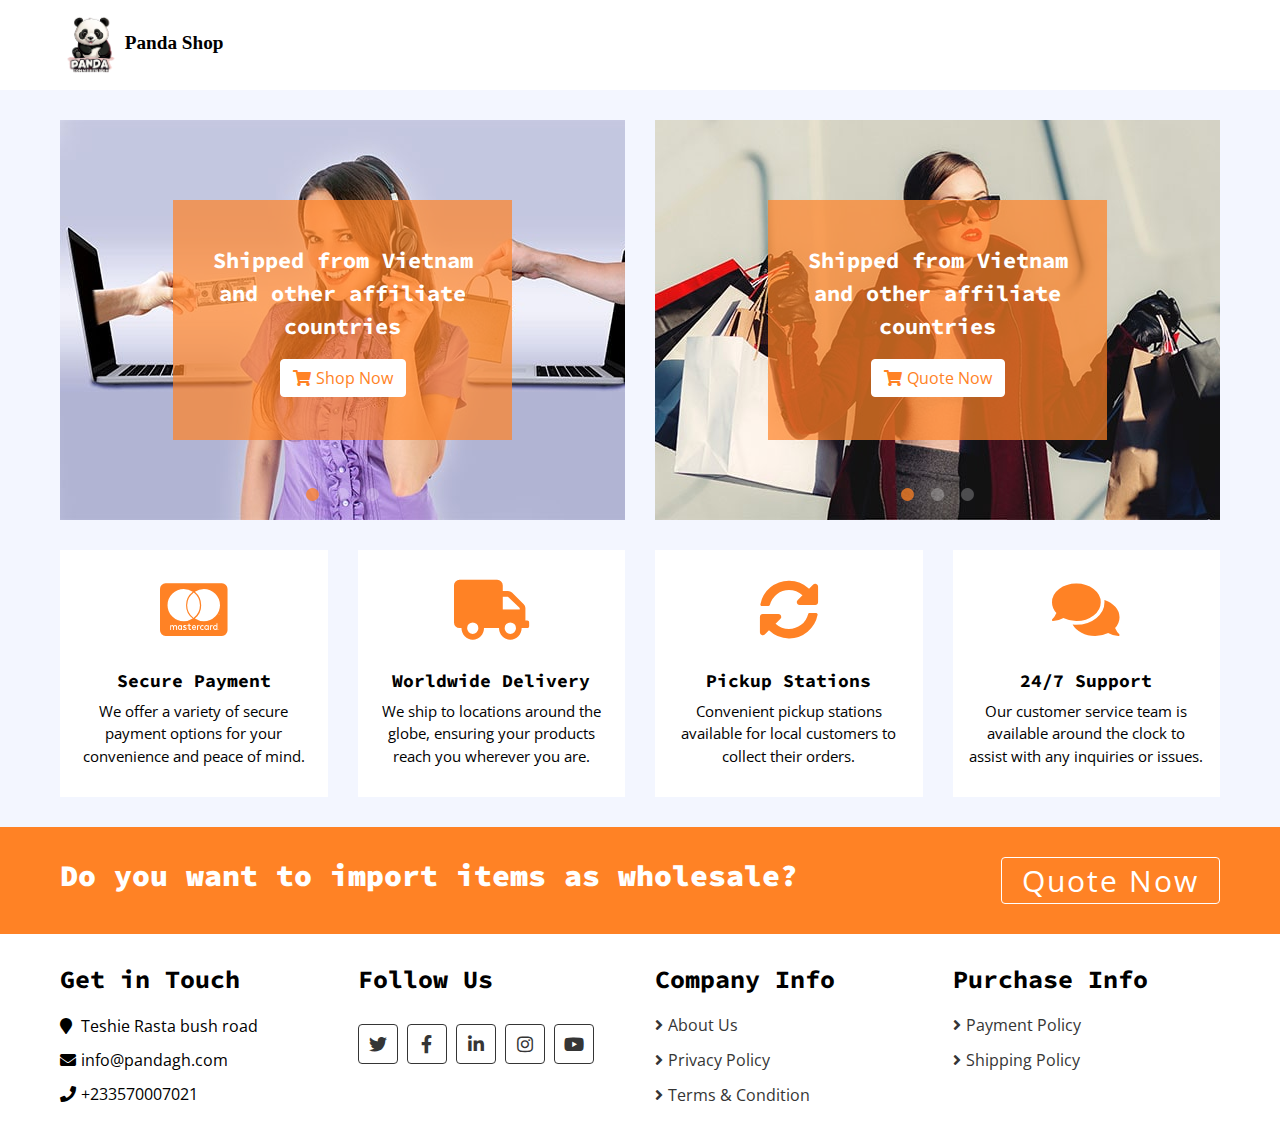
<file: index.html>
<!DOCTYPE html>
<html lang="en">
  <head>
    <meta charset="utf-8" />
    <title>Panda Shop - Home</title>
    <meta content="width=device-width, initial-scale=1.0" name="viewport" />

    <!-- Favicon -->
    <link rel="icon" href="img/favicon.ico" type="image/x-icon">
    <link rel="shortcut icon" href="img/favicon.ico" type="image/x-icon">

    <!-- Meta Description -->
    <meta name="description" content="Learn about Panda Shop, a leading wholesale company providing quality products at competitive prices with exceptional service.">
  
    <!-- Meta Keywords -->
    <meta name="keywords" content="Panda Commodities, Panda Shop, wholesale, quality products, competitive prices, exceptional service">
  
    <!-- Meta Author -->
    <meta name="author" content="Panda Shop">


    <!-- Google Fonts -->
    <link
      href="https://fonts.googleapis.com/css?family=Open+Sans:300,400|Source+Code+Pro:700,900&display=swap"
      rel="stylesheet"
    />

    <!-- CSS Libraries -->
    <link
      href="https://stackpath.bootstrapcdn.com/bootstrap/4.4.1/css/bootstrap.min.css"
      rel="stylesheet"
    />
    <link
      href="https://cdnjs.cloudflare.com/ajax/libs/font-awesome/5.10.0/css/all.min.css"
      rel="stylesheet"
    />
    <link href="lib/slick/slick.css" rel="stylesheet" />
    <link href="lib/slick/slick-theme.css" rel="stylesheet" />

    <!-- Template Stylesheet -->
    <link href="css/style.css" rel="stylesheet" />

    <script type="application/ld+json">
      {
        "@context": "http://schema.org",
        "@type": "Store",
        "name": "Panda Shop",
        "url": "https://www.pandagh.com",
        "image": "https://www.pandashop.com/img/logo.jpg",
        "description": "Panda Shop offers quality wholesale products at competitive prices.",
        "address": {
          "@type": "PostalAddress",
          "streetAddress": "Teshie Rasta bush road",
          "addressLocality": "Accra",
          "addressRegion": "Greater Accra",
          "postalCode": "00233",
          "addressCountry": "GH"
        },
        "contactPoint": {
          "@type": "ContactPoint",
          "telephone": "+233570007021",
          "contactType": "Customer Service"
        },
        "sameAs": [
          "https://www.instagram.com/pandaexploregh",
          "https://www.twitter.com/pandaexploregh",
          "https://www.facebook.com/pandaexploregh"
        ]
      }
      </script>
  </head>

  <body>
    <!-- Bottom Bar Start -->
    <div class="bottom-bar">
      <div class="container-fluid">
        <div class="row align-items-center">
          <div class="col-md-3">
            <div class="logo">
              <a href="index.html">
                <img src="img/logo.png" alt="Logo" />
                Panda Shop
              </a>
            </div>
          </div>
          <div class="col-md-6 justify-content-end">
            <div id="my-search-106399046" class="search"></div>
            <div>
            <script data-cfasync="false" type="text/javascript" src="https://app.ecwid.com/script.js?106399046&data_platform=code&data_date=2024-08-26" charset="utf-8"></script>
            <script type="text/javascript"> xSearch("id=my-search-106399046"); </script>
            </div>
          </div>
          <div class="row justify-content-around p-2 col-md-3 align-items-center menu">
          <div>
            <div id="my-categories-106399046" >
                <div>
                    <script data-cfasync="false" type="text/javascript" src="https://app.ecwid.com/script.js?106399046&data_platform=code&data_date=2024-08-26" charset="utf-8"></script>
                    <script type="text/javascript"> xCategoriesV2("id=my-categories-106399046"); </script>
                    </div>
            </div>

          </div>
            <div>
            <script data-cfasync="false" type="text/javascript" src="https://app.ecwid.com/script.js?106399046&data_platform=code&data_date=2024-08-26" charset="utf-8"></script>
            <script type="text/javascript">Ecwid.init();</script>
            </div>
            <div class="ec-cart-widget"></div>
        </div>
      </div>
      </div>
    </div>
    <!-- Bottom Bar End -->

    <!-- Main Slider Start -->
    <div class="header">
      <div class="container-fluid">
        <div class="row">
          <!-- Sliders for images -->
          <div class="col-md-6">
            <div class="header-slider normal-slider">
              <div class="header-slider-item">
                <img src="img/slider-3.jpg" alt="Panda Shop Slider Image" />
                <div class="header-slider-caption">
                  <p>Shipped from Vietnam and other affiliate countries</p>
                  <a class="btn" href="store.html"
                    ><i class="fa fa-shopping-cart"></i>Shop Now</a
                  >
                </div>
              </div>
              <div class="header-slider-item">
                <img src="img/slider-3.jpg" alt="Panda Shop Slider Image" />
                <div class="header-slider-caption">
                  <p>Shop the Latest Gadgets and Fashion</p>
                  <a class="btn" href="store.html"
                    ><i class="fa fa-shopping-cart"></i>Shop Now</a
                  >
                </div>
              </div>
              <div class="header-slider-item">
                <img src="img/slider-3.jpg" alt="Panda Shop Slider Image" />
                <div class="header-slider-caption">
                  <p>Personalized Shopping</p>
                  <a class="btn" href="store.html"
                    ><i class="fa fa-shopping-cart"></i>Shop Now</a
                  >
                </div>
              </div>
            </div>
          </div>
          <div class="col-md-6">
            <div class="header-slider normal-slider">
              <div class="header-slider-item">
                <img src="img/slider-1.jpg" alt="Panda Shop Slider Image" />
                <div class="header-slider-caption">
                  <p>Shipped from Vietnam and other affiliate countries</p>
                  <a class="btn" href="quote_now.html"
                    ><i class="fa fa-shopping-cart"></i>Quote Now</a
                  >
                </div>
              </div>
              <div class="header-slider-item">
                <img src="img/slider-2.jpg" alt="Panda Shop Slider Image" />
                <div class="header-slider-caption">
                  <p>Wholesale Prices, Maximum Savings - For Bulk Buyers</p>
                  <a class="btn" href="quote_now.html"
                    ><i class="fa fa-shopping-cart"></i>Quote Now</a
                  >
                </div>
              </div>
              <div class="header-slider-item">
                <img src="img/slider-1.jpg" alt="Panda Shop Slider Image" />
                <div class="header-slider-caption">
                  <p>Bulk Deals For Your Business Needs</p>
                  <a class="btn" href="quote_now.html"
                    ><i class="fa fa-shopping-cart"></i>Quote Now</a
                  >
                </div>
              </div>
            </div>
          </div>
          
        </div>
      </div>
    </div>
    <!-- Main Slider End -->

  

    <!-- Feature Start-->
    <div class="feature">
      <div class="container-fluid">
        <div class="row align-items-center">
          <div class="col-lg-3 col-md-6 feature-col">
            <div class="feature-content">
              <i class="fab fa-cc-mastercard"></i>
              <h2>Secure Payment</h2>
              <p>We offer a variety of secure payment options for your convenience and peace of mind.</p>
            </div>
          </div>
          <div class="col-lg-3 col-md-6 feature-col">
            <div class="feature-content">
              <i class="fa fa-truck"></i>
              <h2>Worldwide Delivery</h2>
              <p>We ship to locations around the globe, ensuring your products reach you wherever you are.</p>
            </div>
          </div>
          <div class="col-lg-3 col-md-6 feature-col">
            <div class="feature-content">
              <i class="fa fa-sync-alt"></i>
              <h2>Pickup Stations</h2>
              <p>Convenient pickup stations available for local customers to collect their orders.</p>
            </div>
          </div>
          <div class="col-lg-3 col-md-6 feature-col">
            <div class="feature-content">
              <i class="fa fa-comments"></i>
              <h2>24/7 Support</h2>
              <p>Our customer service team is available around the clock to assist with any inquiries or issues.</p>
            </div>
          </div>
        </div>
      </div>
    </div>
    <!-- Feature End-->
    <div id="my-store-106399046"></div>
    <div>
      <script
        data-cfasync="false"
        type="text/javascript"
        src="https://app.ecwid.com/script.js?106399046&data_platform=code&data_date=2024-08-26"
        charset="utf-8"
      ></script>
      <script type="text/javascript">
        xProductBrowser(
          "categoriesPerRow=3",
          "views=grid(20,3) list(60) table(60)",
          "categoryView=grid",
          "searchView=list",
          "id=my-store-106399046"
        );
      </script>
    </div>

    <!-- Call to Action Start -->
    <div class="call-to-action">
      <div class="container-fluid">
          <div class="row align-items-between">
              <div class="col-md-8">
                  <h1>Do you want to import items as wholesale?</h1>
              </div>
              <div class="col-md-4 d-flex justify-content-end">
                  <a href="quote_now.html">Quote Now</a>
              </div>
          </div>
      </div>
  </div>
  <!-- Call to Action End -->     

    <!-- Footer Start -->
    <div class="footer">
        <div class="container-fluid">
          <div class="row">
            <div class="col-lg-3 col-md-6">
              <div class="footer-widget">
                <h2>Get in Touch</h2>
                <div class="contact-info">
                  <p>
                    <i class="fa fa-map-marker"></i> 
                    Teshie Rasta bush road
                  </p>
                  <p><i class="fa fa-envelope"></i>info@pandagh.com</p>
                  <p><i class="fa fa-phone"></i>+233570007021</p>
                </div>
              </div>
            </div>
  
            <div class="col-lg-3 col-md-6">
              <div class="footer-widget">
                <h2>Follow Us</h2>
                <div class="contact-info">
                  <div class="social">
                    <a href=""><i class="fab fa-twitter"></i></a>
                    <a href=""><i class="fab fa-facebook-f"></i></a>
                    <a href=""><i class="fab fa-linkedin-in"></i></a>
                    <a href="https://www.instagram.com/pandaexploregh?igsh=OGprNGRhOHBzMGM1&utm_source=qr"><i class="fab fa-instagram"></i></a>
                    <a href=""><i class="fab fa-youtube"></i></a>
                  </div>
                </div>
              </div>
            </div>
  
            <div class="col-lg-3 col-md-6">
              <div class="footer-widget">
                <h2>Company Info</h2>
                <ul>
                  <li><a href="about_us.html">About Us</a></li>
                  <li><a href="privacy_policy.html">Privacy Policy</a></li>
                  <li><a href="terms_and _condition.html">Terms & Condition</a></li>
                </ul>
              </div>
            </div>
  
            <div class="col-lg-3 col-md-6">
              <div class="footer-widget">
                <h2>Purchase Info</h2>
                <ul>
                  <li><a href="payment_policy.html">Payment Policy</a></li>
                  <li><a href="shipping_policy.html">Shipping Policy</a></li>
                </ul>
              </div>
            </div>
          </div>
  
          
          </div>
        </div>
      </div>
      <!-- Footer End -->
    
        

    <!-- Back to Top -->
    <a href="#" class="back-to-top"><i class="fa fa-chevron-up"></i></a>

    <!-- JavaScript Libraries -->
    <script src="https://code.jquery.com/jquery-3.4.1.min.js"></script>
    <script src="https://stackpath.bootstrapcdn.com/bootstrap/4.4.1/js/bootstrap.bundle.min.js"></script>
    <script src="lib/easing/easing.min.js"></script>
    <script src="lib/slick/slick.min.js"></script>

    <!-- Template Javascript -->
    <script src="js/main.js"></script>
  </body>
</html>
</file>
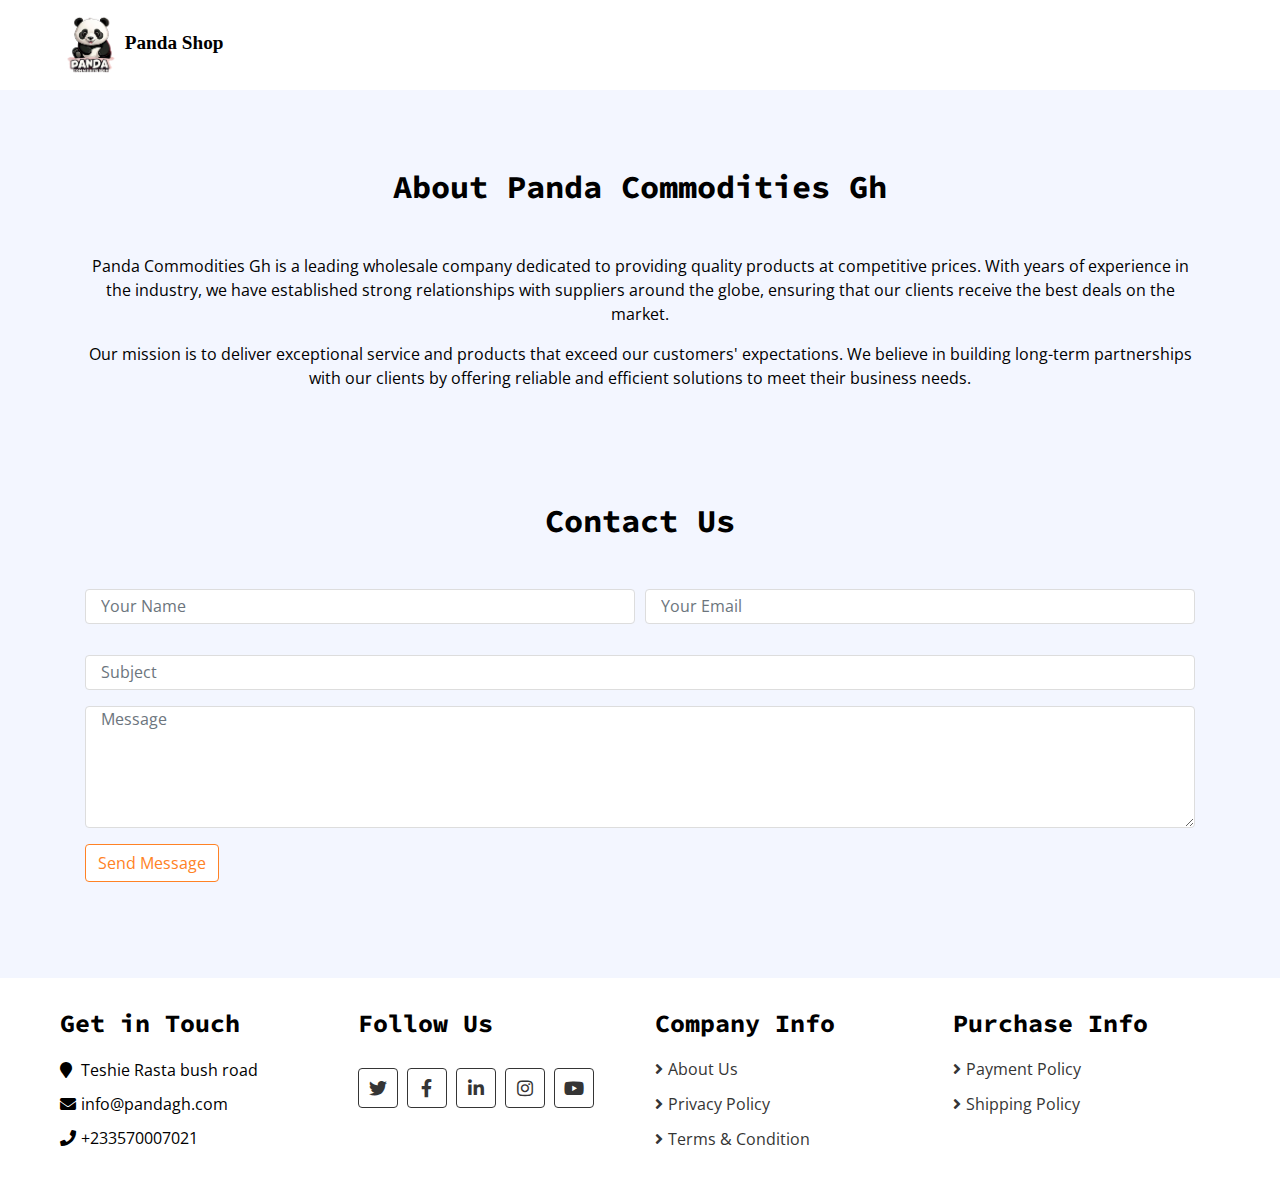
<file: about_us.html>
<!DOCTYPE html>
<html lang="en">
  <head>
    <meta charset="utf-8" />
    <title>Panda Shop - About Us</title>
    <meta content="width=device-width, initial-scale=1.0" name="viewport" />

    <!-- Favicon -->
    <link rel="icon" href="img/favicon.ico" type="image/x-icon">
    <link rel="shortcut icon" href="img/favicon.ico" type="image/x-icon">


    <!-- Google Fonts -->
    <link
      href="https://fonts.googleapis.com/css?family=Open+Sans:300,400|Source+Code+Pro:700,900&display=swap"
      rel="stylesheet"
    />

    <!-- Meta Description -->
    <meta name="description" content="Learn about Panda Shop, a leading wholesale company providing quality products at competitive prices with exceptional service.">
  
    <!-- Meta Keywords -->
    <meta name="keywords" content="Panda Commodities Gh, Panda Shop, wholesale, quality products, competitive prices, exceptional service">
  
    <!-- Meta Author -->
    <meta name="author" content="Panda Shop">

    <!-- CSS Libraries -->
    <link
      href="https://stackpath.bootstrapcdn.com/bootstrap/4.4.1/css/bootstrap.min.css"
      rel="stylesheet"
    />
    <link
      href="https://cdnjs.cloudflare.com/ajax/libs/font-awesome/5.10.0/css/all.min.css"
      rel="stylesheet"
    />
    <link href="lib/slick/slick.css" rel="stylesheet" />
    <link href="lib/slick/slick-theme.css" rel="stylesheet" />

    <!-- Template Stylesheet -->
    <link href="css/style.css" rel="stylesheet" />
  </head>

  <body>
    <!-- Bottom Bar Start -->
    <div class="bottom-bar">
      <div class="container-fluid">
        <div class="row align-items-center">
          <div class="col-md-3">
            <div class="logo">
              <a href="index.html">
                <img src="img/logo.png" alt="Logo" />
                Panda Shop
              </a>
            </div>
          </div>
          <div class="col-md-6 justify-content-end">
            <div id="my-search-106399046" class="search"></div>
            <div>
            <script data-cfasync="false" type="text/javascript" src="https://app.ecwid.com/script.js?106399046&data_platform=code&data_date=2024-08-26" charset="utf-8"></script>
            <script type="text/javascript"> xSearch("id=my-search-106399046"); </script>
            </div>
          </div>
          <div class="row justify-content-around p-2 col-md-3 align-items-center menu">
          <div>
            <div id="my-categories-106399046" >
                <div>
                    <script data-cfasync="false" type="text/javascript" src="https://app.ecwid.com/script.js?106399046&data_platform=code&data_date=2024-08-26" charset="utf-8"></script>
                    <script type="text/javascript"> xCategoriesV2("id=my-categories-106399046"); </script>
                    </div>
            </div>

          </div>
            <div>
            <script data-cfasync="false" type="text/javascript" src="https://app.ecwid.com/script.js?106399046&data_platform=code&data_date=2024-08-26" charset="utf-8"></script>
            <script type="text/javascript">Ecwid.init();</script>
            </div>
            <div class="ec-cart-widget"></div>
        </div>
      </div>
      </div>
    </div>
    <!-- Bottom Bar End -->

  <body>
    <!-- About Us Start -->
    <div class="about-us-section py-5">
      <div class="container">
        <div class="row">
          <div class="col-md-12">
            <h2 class="section-title text-center mb-5">
              About Panda Commodities Gh
            </h2>
            <p class="about-us-text text-center">
              Panda Commodities Gh is a leading wholesale company dedicated to
              providing quality products at competitive prices. With years of
              experience in the industry, we have established strong
              relationships with suppliers around the globe, ensuring that our
              clients receive the best deals on the market.
            </p>
            <p class="about-us-text text-center">
              Our mission is to deliver exceptional service and products that
              exceed our customers' expectations. We believe in building
              long-term partnerships with our clients by offering reliable and
              efficient solutions to meet their business needs.
            </p>
          </div>
        </div>
      </div>
    </div>
    <!-- About Us End -->

   

    <!-- Contact Us Start -->
    <div class="contact-us-section py-5">
      <div class="container">
        <h2 class="section-title text-center mb-5">Contact Us</h2>
        <div class="row">
          <div class="col-12 mb-4">
            <form>
              <div class="form-row">
                <div class="col-md-6 form-group">
                  <input
                    type="text"
                    class="form-control"
                    placeholder="Your Name"
                    required
                  />
                </div>
                <div class="col-md-6 form-group">
                  <input
                    type="email"
                    class="form-control"
                    placeholder="Your Email"
                    required
                  />
                </div>
              </div>
              <div class="form-group">
                <input
                  type="text"
                  class="form-control"
                  placeholder="Subject"
                  required
                />
              </div>
              <div class="form-group">
                <textarea
                  class="form-control"
                  rows="5"
                  placeholder="Message"
                  required
                ></textarea>
              </div>
              <button type="submit" class="btn btn-primary">
                Send Message
              </button>
            </form>
          </div>
          
        </div>
      </div>
    </div>
    <!-- Contact Us End -->
    <!-- Footer Start -->
    <div class="footer mt-4">
      <div class="container-fluid">
        <div class="row">
          <div class="col-lg-3 col-md-6">
            <div class="footer-widget">
              <h2>Get in Touch</h2>
              <div class="contact-info">
                <p>
                  <i class="fa fa-map-marker"></i> 
                  Teshie Rasta bush road
                </p>
                <p><i class="fa fa-envelope"></i>info@pandagh.com</p>
                <p><i class="fa fa-phone"></i>+233570007021</p>
              </div>
            </div>
          </div>

          <div class="col-lg-3 col-md-6">
            <div class="footer-widget">
              <h2>Follow Us</h2>
              <div class="contact-info">
                <div class="social">
                  <a href=""><i class="fab fa-twitter"></i></a>
                  <a href=""><i class="fab fa-facebook-f"></i></a>
                  <a href=""><i class="fab fa-linkedin-in"></i></a>
                  <a href="https://www.instagram.com/pandaexploregh?igsh=OGprNGRhOHBzMGM1&utm_source=qr"><i class="fab fa-instagram"></i></a>
                  <a href=""><i class="fab fa-youtube"></i></a>
                </div>
              </div>
            </div>
          </div>

          <div class="col-lg-3 col-md-6">
            <div class="footer-widget">
              <h2>Company Info</h2>
              <ul>
                <li><a href="about_us.html">About Us</a></li>
                <li><a href="privacy_policy.html">Privacy Policy</a></li>
                <li><a href="terms_and _condition.html">Terms & Condition</a></li>
              </ul>
            </div>
          </div>

          <div class="col-lg-3 col-md-6">
            <div class="footer-widget">
              <h2>Purchase Info</h2>
              <ul>
                <li><a href="payment_policy.html">Payment Policy</a></li>
                <li><a href="shipping_policy.html">Shipping Policy</a></li>
              </ul>
            </div>
          </div>
        </div>

        
        </div>
      </div>
    </div>
    <!-- Footer End -->

  <!-- Back to Top -->
  <a href="#" class="back-to-top"><i class="fa fa-chevron-up"></i></a>

  <!-- JavaScript Libraries -->
  <script src="https://code.jquery.com/jquery-3.4.1.min.js"></script>
  <script src="https://stackpath.bootstrapcdn.com/bootstrap/4.4.1/js/bootstrap.bundle.min.js"></script>
  <script src="lib/easing/easing.min.js"></script>
  <script src="lib/slick/slick.min.js"></script>

  <!-- Template Javascript -->
  <script src="js/main.js"></script>
</body>
</html>
</file>
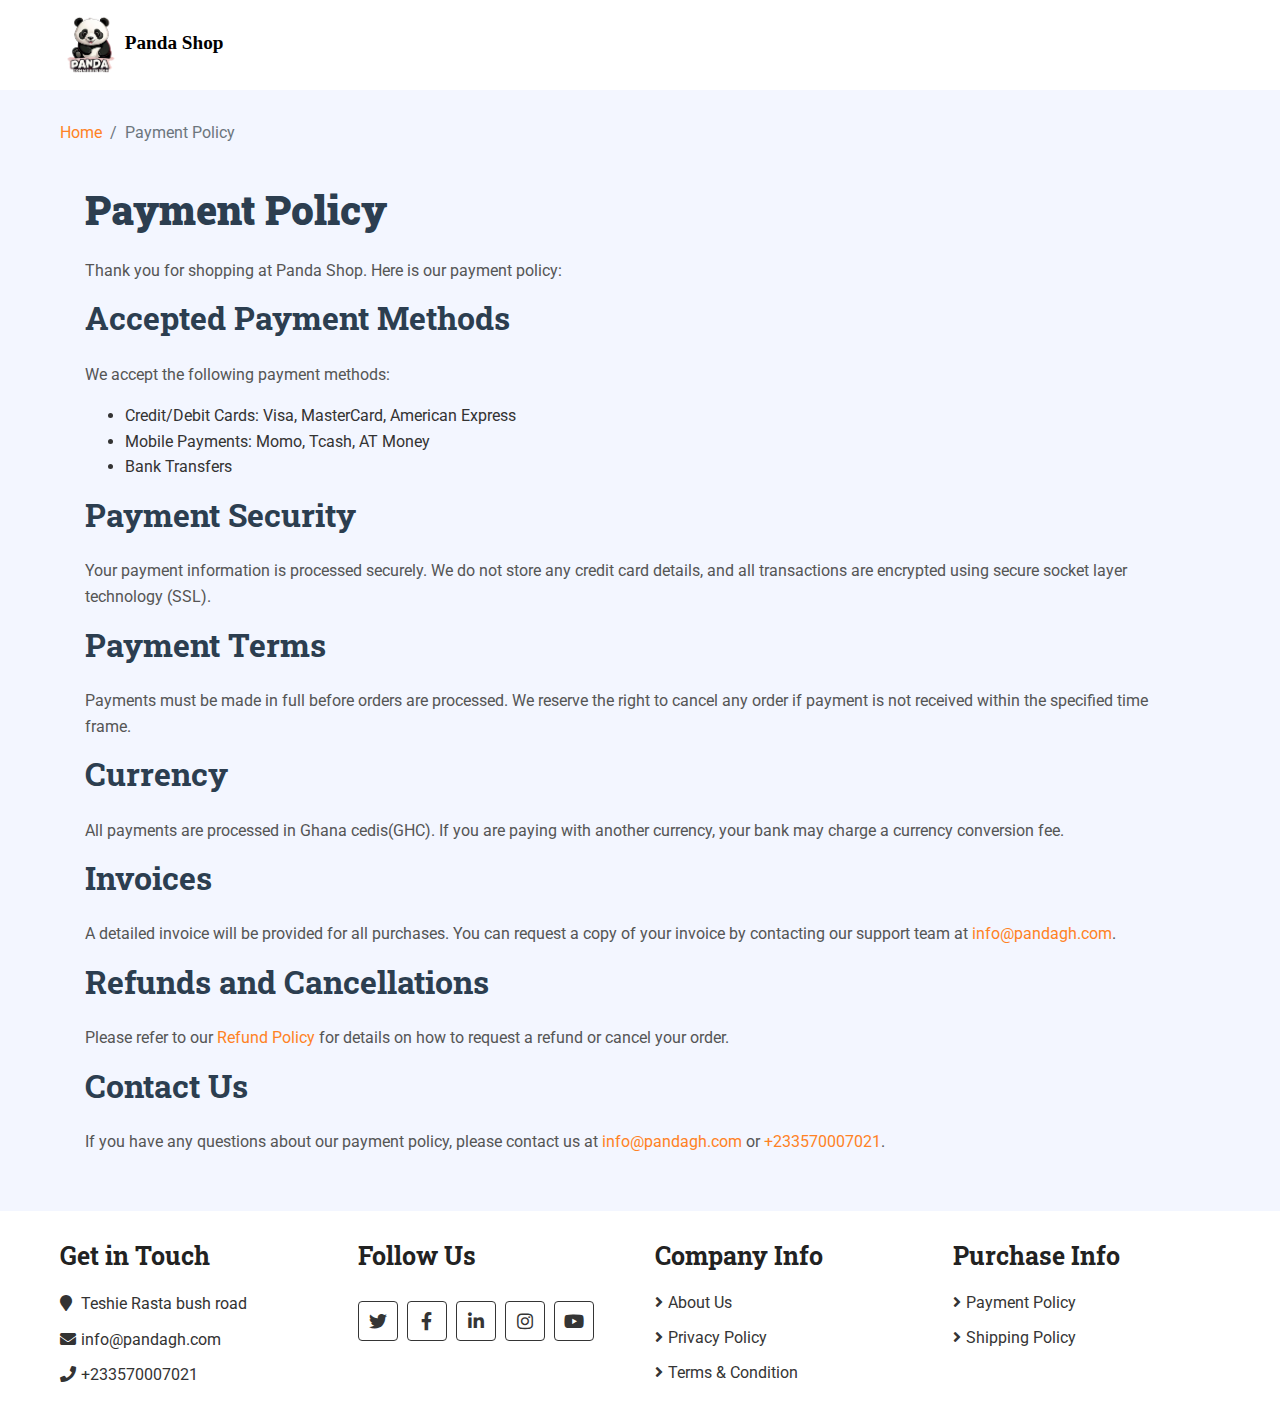
<file: payment_policy.html>
<!DOCTYPE html>
<html lang="en">
  <head>
    <meta charset="utf-8" />
    <title>Panda Shop - Payment Policy</title>
    <meta name="viewport" content="width=device-width, initial-scale=1.0" />

    <!-- Favicon -->
    <link href="img/favicon.ico" rel="icon" />

    <!-- Meta Description -->
    <meta
      name="description"
      content="Learn about Panda Shop, a leading wholesale company providing quality products at competitive prices with exceptional service."
    />

    <!-- Meta Keywords -->
    <meta
      name="keywords"
      content="Panda Commodities Gh, Panda Shop, wholesale, quality products, competitive prices, exceptional service"
    />

    <!-- Meta Author -->
    <meta name="author" content="Panda Shop" />

    <!-- Google Fonts -->
    <link
      href="https://fonts.googleapis.com/css?family=Roboto:300,400,500,700|Roboto+Slab:400,700&display=swap"
      rel="stylesheet"
    />

    <!-- CSS Libraries -->
    <link
      href="https://stackpath.bootstrapcdn.com/bootstrap/4.4.1/css/bootstrap.min.css"
      rel="stylesheet"
    />
    <link
      href="https://cdnjs.cloudflare.com/ajax/libs/font-awesome/5.10.0/css/all.min.css"
      rel="stylesheet"
    />
    <link href="lib/slick/slick.css" rel="stylesheet" />
    <link href="lib/slick/slick-theme.css" rel="stylesheet" />

    <!-- Custom Stylesheet -->
    <link href="css/style.css" rel="stylesheet" />

    <style>
      body {
        font-family: "Roboto", sans-serif;
        line-height: 1.6;
        color: #333;
      }

      .h1,
      .h2,
      .h3,
      h1,
      h2,
      h3 {
        font-family: "Roboto Slab", serif;
        margin-bottom: 1.5rem;
        color: #222;
      }

      .policy-content {
        padding: 40px 0;
      }

      .policy-content h1,
      .policy-content h2 {
        color: #2c3e50;
      }

      .policy-content p {
        margin-bottom: 1rem;
        color: #555;
      }
    </style>
  </head>
  <body>
    <!-- Bottom Bar Start -->
    <div class="bottom-bar">
      <div class="container-fluid">
        <div class="row align-items-center">
          <div class="col-md-3">
            <div class="logo">
              <a href="index.html">
                <img src="img/logo.png" alt="Logo" />
                Panda Shop
              </a>
            </div>
          </div>
          <div class="col-md-6">
            <div id="my-search-106399046" class="search"></div>
            <script
              data-cfasync="false"
              type="text/javascript"
              src="https://app.ecwid.com/script.js?106399046&data_platform=code&data_date=2024-08-26"
              charset="utf-8"
            ></script>
            <script type="text/javascript">
              xSearch("id=my-search-106399046");
            </script>
          </div>
          <div class="col-md-3 d-flex justify-content-between menu">
            <div id="my-categories-106399046"></div>
            <script
              data-cfasync="false"
              type="text/javascript"
              src="https://app.ecwid.com/script.js?106399046&data_platform=code&data_date=2024-08-26"
              charset="utf-8"
            ></script>
            <script type="text/javascript">
              xCategoriesV2("id=my-categories-106399046");
            </script>
            <div class="ec-cart-widget"></div>
            <script
              data-cfasync="false"
              type="text/javascript"
              src="https://app.ecwid.com/script.js?106399046&data_platform=code&data_date=2024-08-26"
              charset="utf-8"
            ></script>
            <script type="text/javascript">
              Ecwid.init();
            </script>
          </div>
        </div>
      </div>
    </div>
    <!-- Bottom Bar End -->

    <!-- Breadcrumb Start -->
    <div class="breadcrumb-wrap">
      <div class="container-fluid">
        <ul class="breadcrumb">
          <li class="breadcrumb-item">
            <a href="index.html">Home</a>
          </li>
          <li class="breadcrumb-item active">Payment Policy</li>
        </ul>
      </div>
    </div>
    <!-- Breadcrumb End -->

    <!-- Payment Policy Content Start -->
    <div class="policy-content">
      <div class="container">
        <h1>Payment Policy</h1>
        <p>Thank you for shopping at Panda Shop. Here is our payment policy:</p>

        <h2>Accepted Payment Methods</h2>
        <p>We accept the following payment methods:</p>
        <ul>
          <li>Credit/Debit Cards: Visa, MasterCard, American Express</li>
          <li>Mobile Payments: Momo, Tcash, AT Money</li>
          <li>Bank Transfers</li>
        </ul>

        <h2>Payment Security</h2>
        <p>
          Your payment information is processed securely. We do not store any
          credit card details, and all transactions are encrypted using secure
          socket layer technology (SSL).
        </p>

        <h2>Payment Terms</h2>
        <p>
          Payments must be made in full before orders are processed. We reserve
          the right to cancel any order if payment is not received within the
          specified time frame.
        </p>

        <h2>Currency</h2>
        <p>
          All payments are processed in Ghana cedis(GHC). If you are paying with
          another currency, your bank may charge a currency conversion fee.
        </p>

        <h2>Invoices</h2>
        <p>
          A detailed invoice will be provided for all purchases. You can request
          a copy of your invoice by contacting our support team at
          <a href="mailto:info@pandagh.com">info@pandagh.com</a>.
        </p>

        <h2>Refunds and Cancellations</h2>
        <p>
          Please refer to our
          <a href="terms_and _condition.html">Refund Policy</a> for details on
          how to request a refund or cancel your order.
        </p>

        <h2>Contact Us</h2>
        <p>
          If you have any questions about our payment policy, please contact us
          at <a href="mailto:info@pandagh.com">info@pandagh.com</a> or
          <a href="+233570007021">+233570007021</a>.
        </p>
      </div>
    </div>
    <!-- Payment Policy Content End -->

    <!-- Footer Start -->
    <div class="footer">
      <div class="container-fluid">
        <div class="row">
          <div class="col-lg-3 col-md-6">
            <div class="footer-widget">
              <h2>Get in Touch</h2>
              <div class="contact-info">
                <p><i class="fa fa-map-marker"></i> Teshie Rasta bush road</p>
                <p><i class="fa fa-envelope"></i>info@pandagh.com</p>
                <p><i class="fa fa-phone"></i>+233570007021</p>
              </div>
            </div>
          </div>

          <div class="col-lg-3 col-md-6">
            <div class="footer-widget">
              <h2>Follow Us</h2>
              <div class="contact-info">
                <div class="social">
                  <a href="#"><i class="fab fa-twitter"></i></a>
                  <a href="#"><i class="fab fa-facebook-f"></i></a>
                  <a href="#"><i class="fab fa-linkedin-in"></i></a>
                  <a
                    href="https://www.instagram.com/pandaexploregh?igsh=OGprNGRhOHBzMGM1&utm_source=qr"
                    ><i class="fab fa-instagram"></i
                  ></a>
                  <a href="#"><i class="fab fa-youtube"></i></a>
                </div>
              </div>
            </div>
          </div>

          <div class="col-lg-3 col-md-6">
            <div class="footer-widget">
              <h2>Company Info</h2>
              <ul>
                <li><a href="about_us.html">About Us</a></li>
                <li><a href="privacy_policy.html">Privacy Policy</a></li>
                <li>
                  <a href="terms_and _condition.html">Terms & Condition</a>
                </li>
              </ul>
            </div>
          </div>

          <div class="col-lg-3 col-md-6">
            <div class="footer-widget">
              <h2>Purchase Info</h2>
              <ul>
                <li><a href="payment_policy.html">Payment Policy</a></li>
                <li><a href="shipping_policy.html">Shipping Policy</a></li>
              </ul>
            </div>
          </div>
        </div>
      </div>
    </div>
    <!-- Footer End -->

    <!-- Back to Top -->
    <a href="#" class="back-to-top"><i class="fa fa-chevron-up"></i></a>

    <!-- JavaScript Libraries -->
    <script src="https://code.jquery.com/jquery-3.4.1.min.js"></script>
    <script src="https://stackpath.bootstrapcdn.com/bootstrap/4.4.1/js/bootstrap.bundle.min.js"></script>
    <script src="lib/easing/easing.min.js"></script>
    <script src="lib/slick/slick.min.js"></script>

    <!-- Custom Javascript -->
    <script src="js/main.js"></script>
  </body>
</html>
</file>
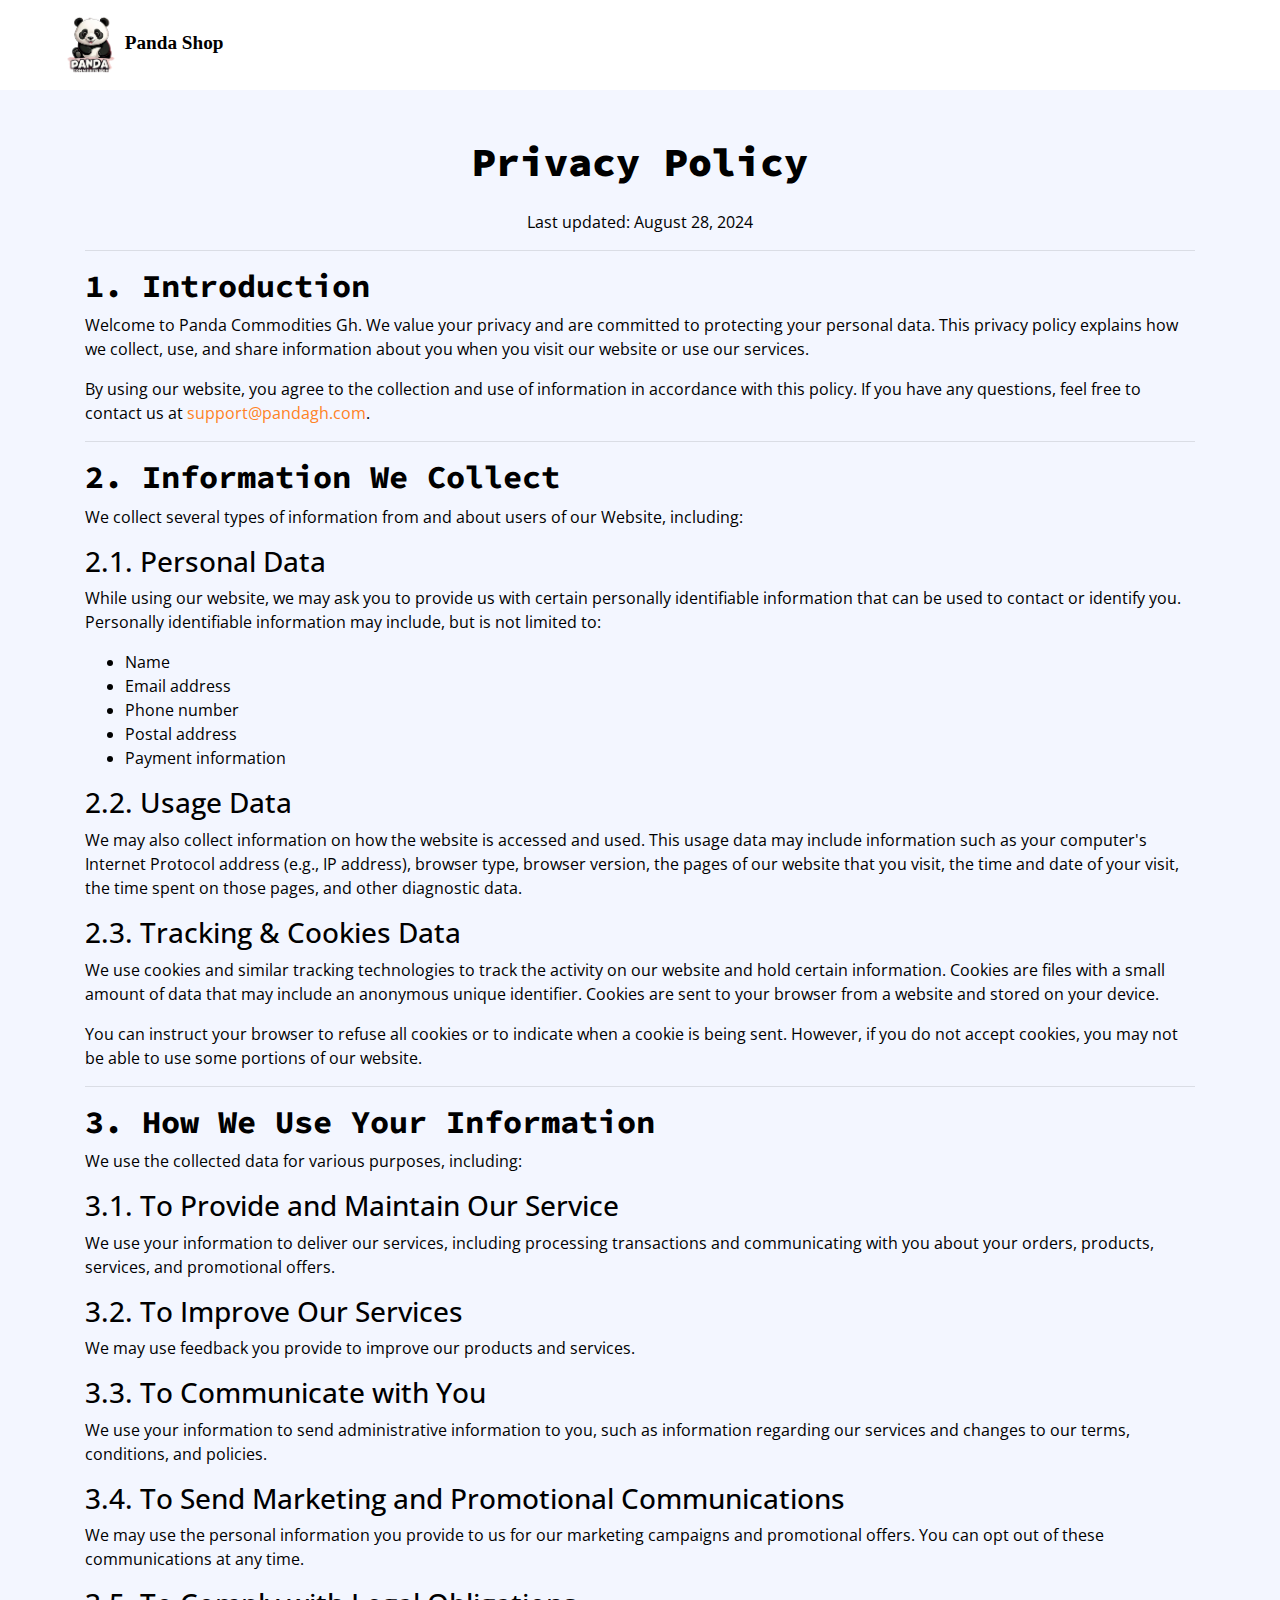
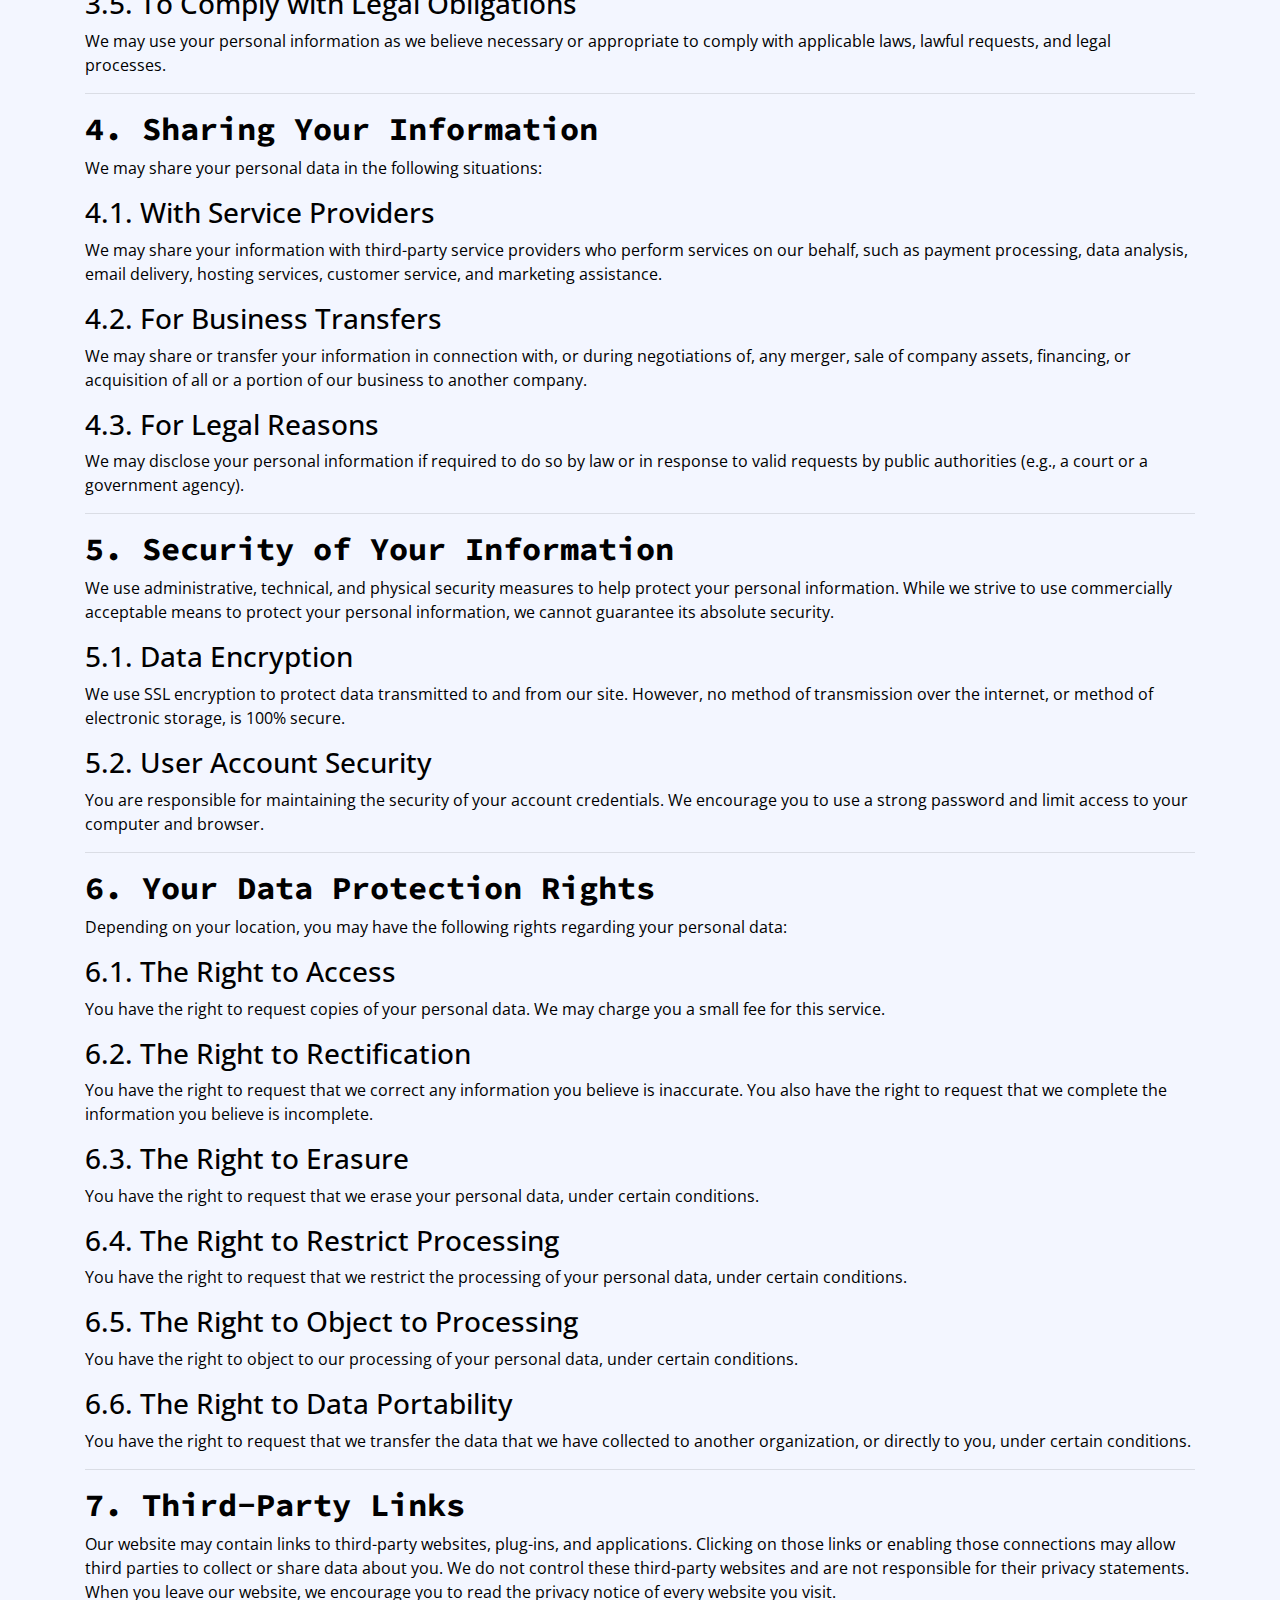
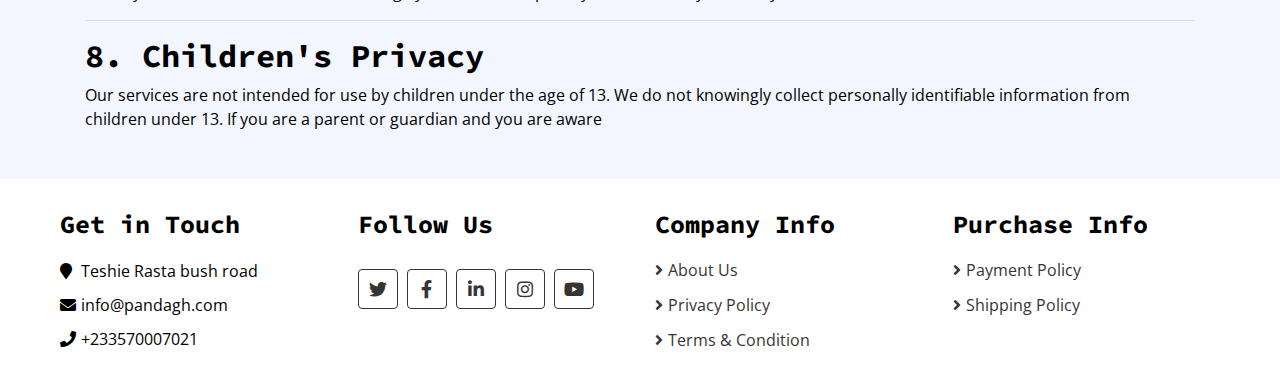
<file: privacy_policy.html>
<!DOCTYPE html>
<html lang="en">
  <head>
    <meta charset="utf-8" />
    <title>Panda Shop - Privacy policy</title>
    <meta content="width=device-width, initial-scale=1.0" name="viewport" />

    <!-- Favicon -->
    <link rel="icon" href="img/favicon.ico" type="image/x-icon">
    <link rel="shortcut icon" href="img/favicon.ico" type="image/x-icon">

    <!-- Meta Description -->
    <meta name="description" content="Learn about Panda Shop, a leading wholesale company providing quality products at competitive prices with exceptional service.">
  
    <!-- Meta Keywords -->
    <meta name="keywords" content="Panda Commodities Gh, Panda Shop, wholesale, quality products, competitive prices, exceptional service">
  
    <!-- Meta Author -->
    <meta name="author" content="Panda Shop">


    <!-- Google Fonts -->
    <link
      href="https://fonts.googleapis.com/css?family=Open+Sans:300,400|Source+Code+Pro:700,900&display=swap"
      rel="stylesheet"
    />

    <!-- CSS Libraries -->
    <link
      href="https://stackpath.bootstrapcdn.com/bootstrap/4.4.1/css/bootstrap.min.css"
      rel="stylesheet"
    />
    <link
      href="https://cdnjs.cloudflare.com/ajax/libs/font-awesome/5.10.0/css/all.min.css"
      rel="stylesheet"
    />
    <link href="lib/slick/slick.css" rel="stylesheet" />
    <link href="lib/slick/slick-theme.css" rel="stylesheet" />

    <!-- Template Stylesheet -->
    <link href="css/style.css" rel="stylesheet" />
  </head>

  <body>
    <!-- Bottom Bar Start -->
    <div class="bottom-bar">
      <div class="container-fluid">
        <div class="row align-items-center">
          <div class="col-md-3">
            <div class="logo">
              <a href="index.html">
                <img src="img/logo.png" alt="Logo" />
                Panda Shop
              </a>
            </div>
          </div>
          <div class="col-md-6 justify-content-end">
            <div id="my-search-106399046" class="search"></div>
            <div>
            <script data-cfasync="false" type="text/javascript" src="https://app.ecwid.com/script.js?106399046&data_platform=code&data_date=2024-08-26" charset="utf-8"></script>
            <script type="text/javascript"> xSearch("id=my-search-106399046"); </script>
            </div>
          </div>
          <div class="row justify-content-around p-2 col-md-3 align-items-center menu">
          <div>
            <div id="my-categories-106399046" >
                <div>
                    <script data-cfasync="false" type="text/javascript" src="https://app.ecwid.com/script.js?106399046&data_platform=code&data_date=2024-08-26" charset="utf-8"></script>
                    <script type="text/javascript"> xCategoriesV2("id=my-categories-106399046"); </script>
                    </div>
            </div>

          </div>
            <div>
            <script data-cfasync="false" type="text/javascript" src="https://app.ecwid.com/script.js?106399046&data_platform=code&data_date=2024-08-26" charset="utf-8"></script>
            <script type="text/javascript">Ecwid.init();</script>
            </div>
            <div class="ec-cart-widget"></div>
        </div>
      </div>
      </div>
    </div>
    <!-- Bottom Bar End -->

<div class="container my-5">
  <div class="text-center">
    <h1 class="mb-4">Privacy Policy</h1>
    <p>Last updated: August 28, 2024</p>
  </div>
  <hr />
  <section>
    <h2>1. Introduction</h2>
    <p>
      Welcome to Panda Commodities Gh. We value your privacy and are committed
      to protecting your personal data. This privacy policy explains how we
      collect, use, and share information about you when you visit our website
      or use our services.
    </p>
    <p>
      By using our website, you agree to the collection and use of information
      in accordance with this policy. If you have any questions, feel free to
      contact us at  <a href="mailto:support@pandagh.com">support@pandagh.com</a>.
    </p>
  </section>
  <hr />
  <section>
    <h2>2. Information We Collect</h2>
    <p>
      We collect several types of information from and about users of our
      Website, including:
    </p>
    <h3>2.1. Personal Data</h3>
    <p>
      While using our website, we may ask you to provide us with certain
      personally identifiable information that can be used to contact or
      identify you. Personally identifiable information may include, but is not
      limited to:
    </p>
    <ul>
      <li>Name</li>
      <li>Email address</li>
      <li>Phone number</li>
      <li>Postal address</li>
      <li>Payment information</li>
    </ul>
    <h3>2.2. Usage Data</h3>
    <p>
      We may also collect information on how the website is accessed and used.
      This usage data may include information such as your computer's Internet
      Protocol address (e.g., IP address), browser type, browser version, the
      pages of our website that you visit, the time and date of your visit, the
      time spent on those pages, and other diagnostic data.
    </p>
    <h3>2.3. Tracking & Cookies Data</h3>
    <p>
      We use cookies and similar tracking technologies to track the activity on
      our website and hold certain information. Cookies are files with a small
      amount of data that may include an anonymous unique identifier. Cookies
      are sent to your browser from a website and stored on your device.
    </p>
    <p>
      You can instruct your browser to refuse all cookies or to indicate when a
      cookie is being sent. However, if you do not accept cookies, you may not
      be able to use some portions of our website.
    </p>
  </section>
  <hr />
  <section>
    <h2>3. How We Use Your Information</h2>
    <p>We use the collected data for various purposes, including:</p>
    <h3>3.1. To Provide and Maintain Our Service</h3>
    <p>
      We use your information to deliver our services, including processing
      transactions and communicating with you about your orders, products,
      services, and promotional offers.
    </p>
    <h3>3.2. To Improve Our Services</h3>
    <p>We may use feedback you provide to improve our products and services.</p>
    <h3>3.3. To Communicate with You</h3>
    <p>
      We use your information to send administrative information to you, such as
      information regarding our services and changes to our terms, conditions,
      and policies.
    </p>
    <h3>3.4. To Send Marketing and Promotional Communications</h3>
    <p>
      We may use the personal information you provide to us for our marketing
      campaigns and promotional offers. You can opt out of these communications
      at any time.
    </p>
    <h3>3.5. To Comply with Legal Obligations</h3>
    <p>
      We may use your personal information as we believe necessary or
      appropriate to comply with applicable laws, lawful requests, and legal
      processes.
    </p>
  </section>
  <hr />
  <section>
    <h2>4. Sharing Your Information</h2>
    <p>We may share your personal data in the following situations:</p>
    <h3>4.1. With Service Providers</h3>
    <p>
      We may share your information with third-party service providers who
      perform services on our behalf, such as payment processing, data analysis,
      email delivery, hosting services, customer service, and marketing
      assistance.
    </p>
    <h3>4.2. For Business Transfers</h3>
    <p>
      We may share or transfer your information in connection with, or during
      negotiations of, any merger, sale of company assets, financing, or
      acquisition of all or a portion of our business to another company.
    </p>
    <h3>4.3. For Legal Reasons</h3>
    <p>
      We may disclose your personal information if required to do so by law or
      in response to valid requests by public authorities (e.g., a court or a
      government agency).
    </p>
  </section>
  <hr />
  <section>
    <h2>5. Security of Your Information</h2>
    <p>
      We use administrative, technical, and physical security measures to help
      protect your personal information. While we strive to use commercially
      acceptable means to protect your personal information, we cannot guarantee
      its absolute security.
    </p>
    <h3>5.1. Data Encryption</h3>
    <p>
      We use SSL encryption to protect data transmitted to and from our site.
      However, no method of transmission over the internet, or method of
      electronic storage, is 100% secure.
    </p>
    <h3>5.2. User Account Security</h3>
    <p>
      You are responsible for maintaining the security of your account
      credentials. We encourage you to use a strong password and limit access to
      your computer and browser.
    </p>
  </section>
  <hr />
  <section>
    <h2>6. Your Data Protection Rights</h2>
    <p>
      Depending on your location, you may have the following rights regarding
      your personal data:
    </p>
    <h3>6.1. The Right to Access</h3>
    <p>
      You have the right to request copies of your personal data. We may charge
      you a small fee for this service.
    </p>
    <h3>6.2. The Right to Rectification</h3>
    <p>
      You have the right to request that we correct any information you believe
      is inaccurate. You also have the right to request that we complete the
      information you believe is incomplete.
    </p>
    <h3>6.3. The Right to Erasure</h3>
    <p>
      You have the right to request that we erase your personal data, under
      certain conditions.
    </p>
    <h3>6.4. The Right to Restrict Processing</h3>
    <p>
      You have the right to request that we restrict the processing of your
      personal data, under certain conditions.
    </p>
    <h3>6.5. The Right to Object to Processing</h3>
    <p>
      You have the right to object to our processing of your personal data,
      under certain conditions.
    </p>
    <h3>6.6. The Right to Data Portability</h3>
    <p>
      You have the right to request that we transfer the data that we have
      collected to another organization, or directly to you, under certain
      conditions.
    </p>
  </section>
  <hr />
  <section>
    <h2>7. Third-Party Links</h2>
    <p>
      Our website may contain links to third-party websites, plug-ins, and
      applications. Clicking on those links or enabling those connections may
      allow third parties to collect or share data about you. We do not control
      these third-party websites and are not responsible for their privacy
      statements. When you leave our website, we encourage you to read the
      privacy notice of every website you visit.
    </p>
  </section>
  <hr />
  <section>
    <h2>8. Children's Privacy</h2>
    <p>
      Our services are not intended for use by children under the age of 13. We
      do not knowingly collect personally identifiable information from children
      under 13. If you are a parent or guardian and you are aware
    </p>
  </section>
</div>
    <!-- Footer Start -->
    <div class="footer">
      <div class="container-fluid">
        <div class="row">
          <div class="col-lg-3 col-md-6">
            <div class="footer-widget">
              <h2>Get in Touch</h2>
              <div class="contact-info">
                <p>
                  <i class="fa fa-map-marker"></i> 
                  Teshie Rasta bush road
                </p>
                <p><i class="fa fa-envelope"></i>info@pandagh.com</p>
                <p><i class="fa fa-phone"></i>+233570007021</p>
              </div>
            </div>
          </div>

          <div class="col-lg-3 col-md-6">
            <div class="footer-widget">
              <h2>Follow Us</h2>
              <div class="contact-info">
                <div class="social">
                  <a href=""><i class="fab fa-twitter"></i></a>
                  <a href=""><i class="fab fa-facebook-f"></i></a>
                  <a href=""><i class="fab fa-linkedin-in"></i></a>
                  <a href="https://www.instagram.com/pandaexploregh?igsh=OGprNGRhOHBzMGM1&utm_source=qr"><i class="fab fa-instagram"></i></a>
                  <a href=""><i class="fab fa-youtube"></i></a>
                </div>
              </div>
            </div>
          </div>

          <div class="col-lg-3 col-md-6">
            <div class="footer-widget">
              <h2>Company Info</h2>
              <ul>
                <li><a href="about_us.html">About Us</a></li>
                <li><a href="privacy_policy.html">Privacy Policy</a></li>
                <li><a href="terms_and _condition.html">Terms & Condition</a></li>
              </ul>
            </div>
          </div>

          <div class="col-lg-3 col-md-6">
            <div class="footer-widget">
              <h2>Purchase Info</h2>
              <ul>
                <li><a href="payment_policy.html">Payment Policy</a></li>
                <li><a href="shipping_policy.html">Shipping Policy</a></li>
              </ul>
            </div>
          </div>
        </div>

        
        </div>
      </div>
    </div>
    <!-- Footer End -->

  <!-- Back to Top -->
  <a href="#" class="back-to-top"><i class="fa fa-chevron-up"></i></a>

  <!-- JavaScript Libraries -->
  <script src="https://code.jquery.com/jquery-3.4.1.min.js"></script>
  <script src="https://stackpath.bootstrapcdn.com/bootstrap/4.4.1/js/bootstrap.bundle.min.js"></script>
  <script src="lib/easing/easing.min.js"></script>
  <script src="lib/slick/slick.min.js"></script>

  <!-- Template Javascript -->
  <script src="js/main.js"></script>
</body>
</html>
</file>
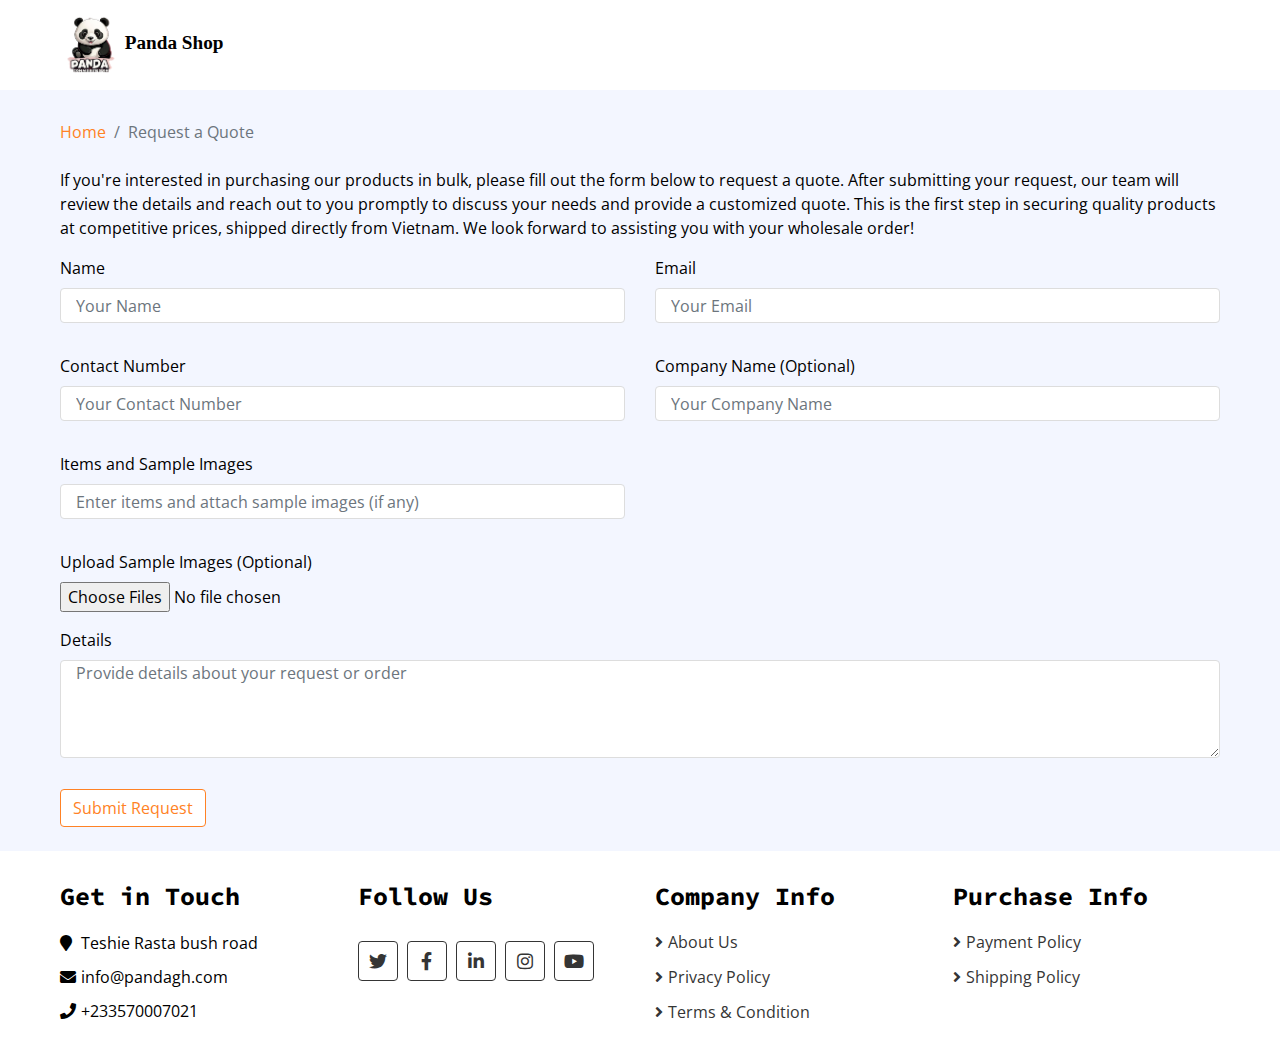
<file: quote_now.html>
<!DOCTYPE html>
<html lang="en">
  <head>
    <meta charset="utf-8" />
    <title>Panda Shop - Quote Request</title>
    <meta content="width=device-width, initial-scale=1.0" name="viewport" />

    <!-- Favicon -->
    <link href="img/favicon.ico" rel="icon" />

    <!-- Google Fonts -->
    <link
      href="https://fonts.googleapis.com/css?family=Open+Sans:300,400|Source+Code+Pro:700,900&display=swap"
      rel="stylesheet"
    />

    <!-- Meta Description -->
    <meta
      name="description"
      content="Panda Shop offers both wholesale and retail products with items shipped from Vietnam. Providing quality products at competitive prices with exceptional service."
    />

    <!-- Meta Keywords -->
    <meta
      name="keywords"
      content="Panda Shop, wholesale, retail, quality products, shipping from Vietnam, competitive prices, exceptional service"
    />

    <!-- Meta Author -->
    <meta name="author" content="Panda Shop" />

    <!-- CSS Libraries -->
    <link
      href="https://stackpath.bootstrapcdn.com/bootstrap/4.4.1/css/bootstrap.min.css"
      rel="stylesheet"
    />
    <link
      href="https://cdnjs.cloudflare.com/ajax/libs/font-awesome/5.10.0/css/all.min.css"
      rel="stylesheet"
    />
    <link href="lib/slick/slick.css" rel="stylesheet" />
    <link href="lib/slick/slick-theme.css" rel="stylesheet" />

    <!-- Template Stylesheet -->
    <link href="css/style.css" rel="stylesheet" />
  </head>

  <body>
    <!-- Bottom Bar Start -->
    <div class="bottom-bar">
      <div class="container-fluid">
        <div class="row align-items-center">
          <div class="col-md-3">
            <div class="logo">
              <a href="index.html">
                <img src="img/logo.png" alt="Logo" />
                Panda Shop
              </a>
            </div>
          </div>
          <div class="col-md-6 justify-content-end">
            <div id="my-search-106399046" class="search"></div>
            <div>
              <script
                data-cfasync="false"
                type="text/javascript"
                src="https://app.ecwid.com/script.js?106399046&data_platform=code&data_date=2024-08-26"
                charset="utf-8"
              ></script>
              <script type="text/javascript">
                xSearch("id=my-search-106399046");
              </script>
            </div>
          </div>
          <div
            class="row justify-content-around p-2 col-md-3 align-items-center menu"
          >
            <div>
              <div id="my-categories-106399046">
                <div>
                  <script
                    data-cfasync="false"
                    type="text/javascript"
                    src="https://app.ecwid.com/script.js?106399046&data_platform=code&data_date=2024-08-26"
                    charset="utf-8"
                  ></script>
                  <script type="text/javascript">
                    xCategoriesV2("id=my-categories-106399046");
                  </script>
                </div>
              </div>
            </div>
            <div>
              <script
                data-cfasync="false"
                type="text/javascript"
                src="https://app.ecwid.com/script.js?106399046&data_platform=code&data_date=2024-08-26"
                charset="utf-8"
              ></script>
              <script type="text/javascript">
                Ecwid.init();
              </script>
            </div>
            <div class="ec-cart-widget"></div>
          </div>
        </div>
      </div>
    </div>
    <!-- Bottom Bar End -->

    <!-- Breadcrumb Start -->
    <div class="breadcrumb-wrap">
      <div class="container-fluid">
        <ul class="breadcrumb">
          <li class="breadcrumb-item">
            <a href="index.html">Home</a>
          </li>
          <li class="breadcrumb-item active">Request a Quote</li>
        </ul>
      </div>
    </div>
    <!-- Breadcrumb End -->

    <!-- Quote Request Start -->
    <div class="quote-request mt-4">
      <div class="container-fluid">
        <div class="row">
          <div class="col-lg-12">
            <div class="quote-form">
              <p>
                If you're interested in purchasing our products in bulk, please
                fill out the form below to request a quote. After submitting
                your request, our team will review the details and reach out to
                you promptly to discuss your needs and provide a customized
                quote. This is the first step in securing quality products at
                competitive prices, shipped directly from Vietnam. We look
                forward to assisting you with your wholesale order!
              </p>
              <form method="POST" action="mailto:info@pandagh.com">
                <div class="row">
                  <div class="col-md-6 mb-3">
                    <label>Name</label>
                    <input
                      class="form-control"
                      type="text"
                      name="name"
                      placeholder="Your Name"
                      required
                    />
                  </div>
                  <div class="col-md-6 mb-3">
                    <label>Email</label>
                    <input
                      class="form-control"
                      type="email"
                      name="email"
                      placeholder="Your Email"
                      required
                    />
                  </div>
                  <div class="col-md-6 mb-3">
                    <label>Contact Number</label>
                    <input
                      class="form-control"
                      type="text"
                      name="contact"
                      placeholder="Your Contact Number"
                      required
                    />
                  </div>
                  <div class="col-md-6 mb-3">
                    <label>Company Name (Optional)</label>
                    <input
                      class="form-control"
                      type="text"
                      name="company"
                      placeholder="Your Company Name"
                    />
                  </div>
                  <div class="col-md-6 mb-3">
                    <label>Items and Sample Images</label>
                    <input
                      class="form-control"
                      type="text"
                      name="items"
                      placeholder="Enter items and attach sample images (if any)"
                    />
                  </div>
                  <div class="col-md-12 mb-3">
                    <label>Upload Sample Images (Optional)</label>
                    <input
                      class="form-control-file"
                      type="file"
                      name="sample_images"
                      accept="image/*"
                      multiple
                    />
                  </div>
                  <div class="col-md-12 mb-3">
                    <label>Details</label>
                    <textarea
                      class="form-control"
                      name="details"
                      rows="4"
                      placeholder="Provide details about your request or order"
                      required
                    ></textarea>
                  </div>
                  <div class="col-md-12">
                    <button class="btn btn-primary" type="submit">
                      Submit Request
                    </button>
                  </div>
                </div>
              </form>
            </div>
          </div>
        </div>
      </div>
    </div>
    <!-- Quote Request End -->

    <!-- Footer Start -->
    <div class="footer mt-4">
      <div class="container-fluid">
        <div class="row">
          <div class="col-lg-3 col-md-6">
            <div class="footer-widget">
              <h2>Get in Touch</h2>
              <div class="contact-info">
                <p>
                  <i class="fa fa-map-marker"></i>
                  Teshie Rasta bush road
                </p>
                <p><i class="fa fa-envelope"></i>info@pandagh.com</p>
                <p><i class="fa fa-phone"></i>+233570007021</p>
              </div>
            </div>
          </div>

          <div class="col-lg-3 col-md-6">
            <div class="footer-widget">
              <h2>Follow Us</h2>
              <div class="contact-info">
                <div class="social">
                  <a href=""><i class="fab fa-twitter"></i></a>
                  <a href=""><i class="fab fa-facebook-f"></i></a>
                  <a href=""><i class="fab fa-linkedin-in"></i></a>
                  <a
                    href="https://www.instagram.com/pandaexploregh?igsh=OGprNGRhOHBzMGM1&utm_source=qr"
                    ><i class="fab fa-instagram"></i
                  ></a>
                  <a href=""><i class="fab fa-youtube"></i></a>
                </div>
              </div>
            </div>
          </div>

          <div class="col-lg-3 col-md-6">
            <div class="footer-widget">
              <h2>Company Info</h2>
              <ul>
                <li><a href="about_us.html">About Us</a></li>
                <li><a href="privacy_policy.html">Privacy Policy</a></li>
                <li>
                  <a href="terms_and_condition.html">Terms & Condition</a>
                </li>
              </ul>
            </div>
          </div>

          <div class="col-lg-3 col-md-6">
            <div class="footer-widget">
              <h2>Purchase Info</h2>
              <ul>
                <li><a href="payment_policy.html">Payment Policy</a></li>
                <li><a href="shipping_policy.html">Shipping Policy</a></li>
              </ul>
            </div>
          </div>
        </div>
      </div>
    </div>
    <!-- Footer End -->

    <!-- Back to Top -->
    <a href="#" class="back-to-top"><i class="fa fa-chevron-up"></i></a>

    <!-- JavaScript Libraries -->
    <script src="https://code.jquery.com/jquery-3.4.1.min.js"></script>
    <script src="https://stackpath.bootstrapcdn.com/bootstrap/4.4.1/js/bootstrap.bundle.min.js"></script>
    <script src="lib/easing/easing.min.js"></script>
    <script src="lib/slick/slick.min.js"></script>

    <!-- Template Javascript -->
    <script src="js/main.js"></script>
  </body>
</html>
</file>
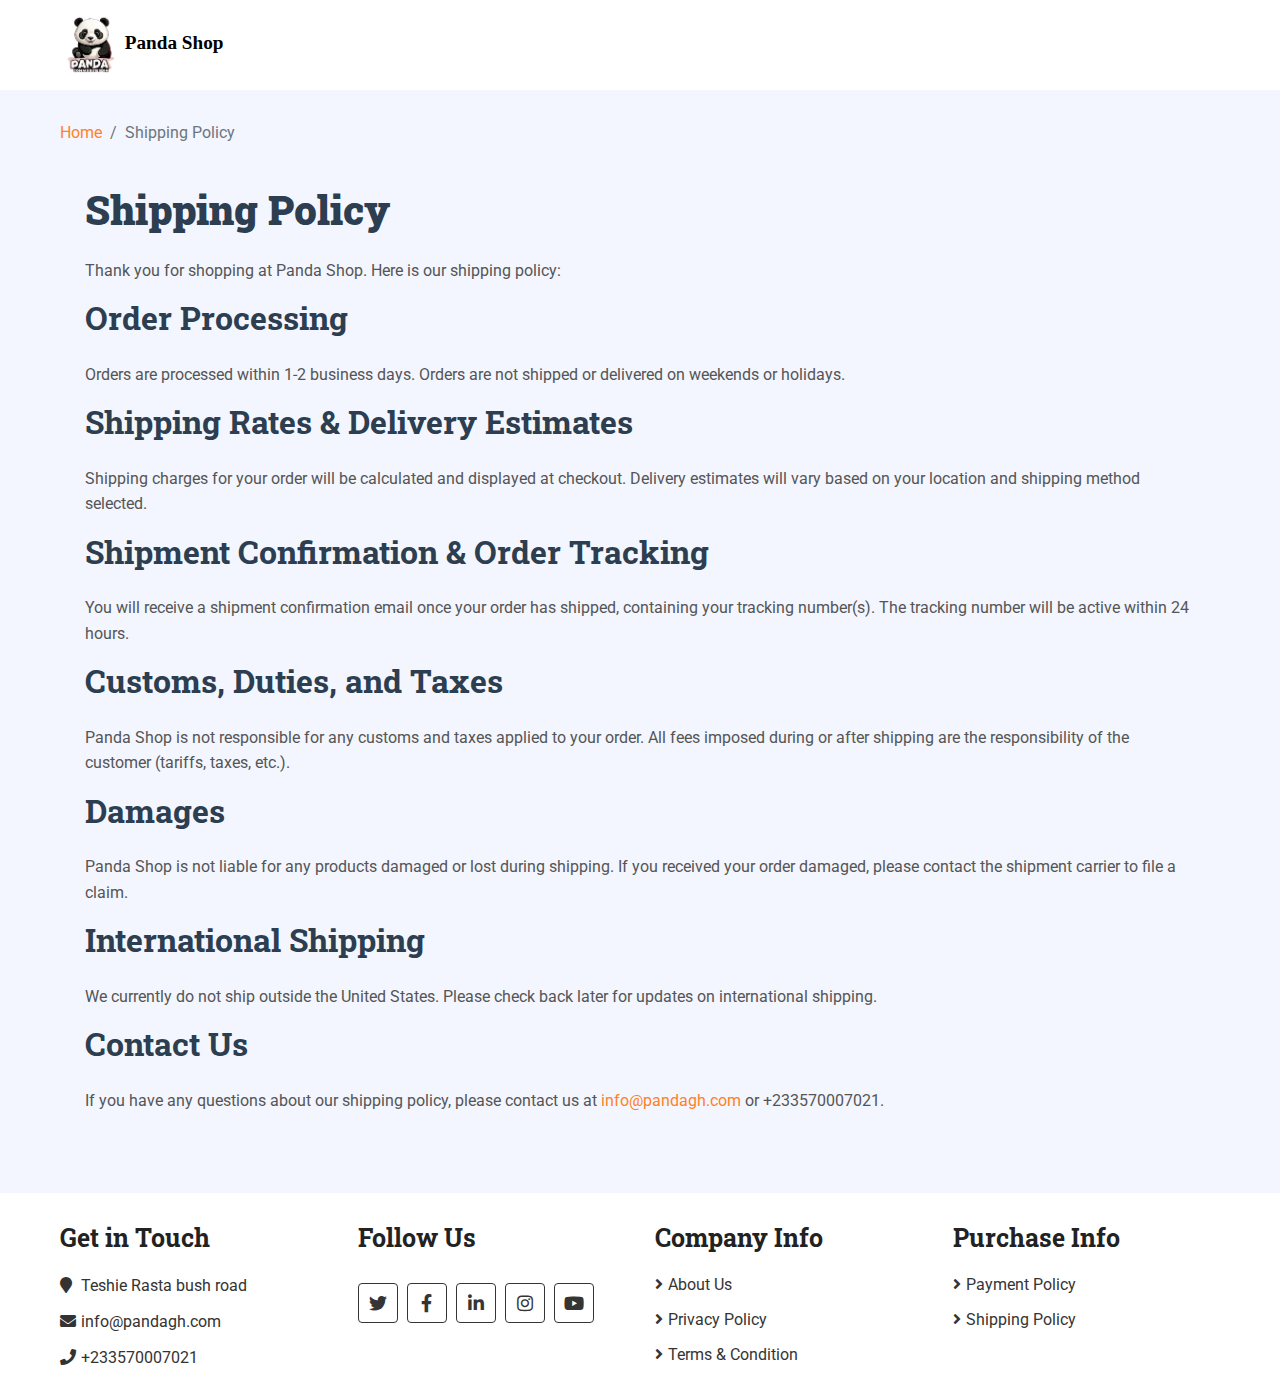
<file: shipping_policy.html>
<!DOCTYPE html>
<html lang="en">
  <head>
    <meta charset="utf-8" />
    <title>Panda Shop - Shipping Policy</title>
    <meta name="viewport" content="width=device-width, initial-scale=1.0" />

    <!-- Favicon -->
    <link href="img/favicon.ico" rel="icon" />

    <!-- Google Fonts -->
    <link
      href="https://fonts.googleapis.com/css?family=Roboto:300,400,500,700|Roboto+Slab:400,700&display=swap"
      rel="stylesheet"
    />

    <!-- Meta Description -->
    <meta
      name="description"
      content="Learn about Panda Shop, a leading wholesale company providing quality products at competitive prices with exceptional service."
    />

    <!-- Meta Keywords -->
    <meta
      name="keywords"
      content="Panda Commodities Gh, Panda Shop, wholesale, quality products, competitive prices, exceptional service"
    />

    <!-- Meta Author -->
    <meta name="author" content="Panda Shop" />

    <!-- CSS Libraries -->
    <link
      href="https://stackpath.bootstrapcdn.com/bootstrap/4.4.1/css/bootstrap.min.css"
      rel="stylesheet"
    />
    <link
      href="https://cdnjs.cloudflare.com/ajax/libs/font-awesome/5.10.0/css/all.min.css"
      rel="stylesheet"
    />
    <link href="lib/slick/slick.css" rel="stylesheet" />
    <link href="lib/slick/slick-theme.css" rel="stylesheet" />

    <!-- Custom Stylesheet -->
    <link href="css/style.css" rel="stylesheet" />

    <style>
      body {
        font-family: "Roboto", sans-serif;
        line-height: 1.6;
        color: #333;
      }

      .h1,
      .h2,
      .h3,
      h1,
      h2,
      h3 {
        font-family: "Roboto Slab", serif;
        margin-bottom: 1.5rem;
        color: #222;
      }

      .policy-content {
        padding: 40px 0;
      }

      .policy-content h1,
      .policy-content h2 {
        color: #2c3e50;
      }

      .policy-content p {
        margin-bottom: 1rem;
        color: #555;
      }
    </style>
  </head>
  <body>
    <!-- Bottom Bar Start -->
    <div class="bottom-bar">
      <div class="container-fluid">
        <div class="row align-items-center">
          <div class="col-md-3">
            <div class="logo">
              <a href="index.html">
                <img src="img/logo.png" alt="Logo" />
                Panda Shop
              </a>
            </div>
          </div>
          <div class="col-md-6">
            <div id="my-search-106399046" class="search"></div>
            <script
              data-cfasync="false"
              type="text/javascript"
              src="https://app.ecwid.com/script.js?106399046&data_platform=code&data_date=2024-08-26"
              charset="utf-8"
            ></script>
            <script type="text/javascript">
              xSearch("id=my-search-106399046");
            </script>
          </div>
          <div class="col-md-3 d-flex justify-content-between menu">
            <div id="my-categories-106399046"></div>
            <script
              data-cfasync="false"
              type="text/javascript"
              src="https://app.ecwid.com/script.js?106399046&data_platform=code&data_date=2024-08-26"
              charset="utf-8"
            ></script>
            <script type="text/javascript">
              xCategoriesV2("id=my-categories-106399046");
            </script>
            <div class="ec-cart-widget"></div>
            <script
              data-cfasync="false"
              type="text/javascript"
              src="https://app.ecwid.com/script.js?106399046&data_platform=code&data_date=2024-08-26"
              charset="utf-8"
            ></script>
            <script type="text/javascript">
              Ecwid.init();
            </script>
          </div>
        </div>
      </div>
    </div>
    <!-- Bottom Bar End -->

    <!-- Breadcrumb Start -->
    <div class="breadcrumb-wrap">
      <div class="container-fluid">
        <ul class="breadcrumb">
          <li class="breadcrumb-item">
            <a href="index.html">Home</a>
          </li>
          <li class="breadcrumb-item active">Shipping Policy</li>
        </ul>
      </div>
    </div>
    <!-- Breadcrumb End -->

    <!-- Shipping Policy Content Start -->
    <div class="policy-content">
      <div class="container">
        <h1>Shipping Policy</h1>
        <p>
          Thank you for shopping at Panda Shop. Here is our shipping policy:
        </p>

        <h2>Order Processing</h2>
        <p>
          Orders are processed within 1-2 business days. Orders are not shipped
          or delivered on weekends or holidays.
        </p>

        <h2>Shipping Rates & Delivery Estimates</h2>
        <p>
          Shipping charges for your order will be calculated and displayed at
          checkout. Delivery estimates will vary based on your location and
          shipping method selected.
        </p>

        <h2>Shipment Confirmation & Order Tracking</h2>
        <p>
          You will receive a shipment confirmation email once your order has
          shipped, containing your tracking number(s). The tracking number will
          be active within 24 hours.
        </p>

        <h2>Customs, Duties, and Taxes</h2>
        <p>
          Panda Shop is not responsible for any customs and taxes applied to
          your order. All fees imposed during or after shipping are the
          responsibility of the customer (tariffs, taxes, etc.).
        </p>

        <h2>Damages</h2>
        <p>
          Panda Shop is not liable for any products damaged or lost during
          shipping. If you received your order damaged, please contact the
          shipment carrier to file a claim.
        </p>

        <h2>International Shipping</h2>
        <p>
          We currently do not ship outside the United States. Please check back
          later for updates on international shipping.
        </p>

        <h2>Contact Us</h2>
        <p>
          If you have any questions about our shipping policy, please contact us
          at <a href="mailto:info@pandagh.com">info@pandagh.com</a> or
          +233570007021.
        </p>
      </div>
    </div>
    <!-- Shipping Policy Content End -->

    <!-- Footer Start -->
    <div class="footer mt-4">
      <div class="container-fluid">
        <div class="row">
          <div class="col-lg-3 col-md-6">
            <div class="footer-widget">
              <h2>Get in Touch</h2>
              <div class="contact-info">
                <p><i class="fa fa-map-marker"></i> Teshie Rasta bush road</p>
                <p><i class="fa fa-envelope"></i>info@pandagh.com</p>
                <p><i class="fa fa-phone"></i>+233570007021</p>
              </div>
            </div>
          </div>

          <div class="col-lg-3 col-md-6">
            <div class="footer-widget">
              <h2>Follow Us</h2>
              <div class="contact-info">
                <div class="social">
                  <a href="#"><i class="fab fa-twitter"></i></a>
                  <a href="#"><i class="fab fa-facebook-f"></i></a>
                  <a href="#"><i class="fab fa-linkedin-in"></i></a>
                  <a
                    href="https://www.instagram.com/pandaexploregh?igsh=OGprNGRhOHBzMGM1&utm_source=qr"
                    ><i class="fab fa-instagram"></i
                  ></a>
                  <a href="#"><i class="fab fa-youtube"></i></a>
                </div>
              </div>
            </div>
          </div>

          <div class="col-lg-3 col-md-6">
            <div class="footer-widget">
              <h2>Company Info</h2>
              <ul>
                <li><a href="about_us.html">About Us</a></li>
                <li><a href="privacy_policy.html">Privacy Policy</a></li>
                <li>
                  <a href="terms_and _condition.html">Terms & Condition</a>
                </li>
              </ul>
            </div>
          </div>

          <div class="col-lg-3 col-md-6">
            <div class="footer-widget">
              <h2>Purchase Info</h2>
              <ul>
                <li><a href="payment_policy.html">Payment Policy</a></li>
                <li><a href="shipping_policy.html">Shipping Policy</a></li>
              </ul>
            </div>
          </div>
        </div>
      </div>
    </div>
    <!-- Footer End -->

    <!-- Back to Top -->
    <a href="#" class="back-to-top"><i class="fa fa-chevron-up"></i></a>

    <!-- JavaScript Libraries -->
    <script src="https://code.jquery.com/jquery-3.4.1.min.js"></script>
    <script src="https://stackpath.bootstrapcdn.com/bootstrap/4.4.1/js/bootstrap.bundle.min.js"></script>
    <script src="lib/easing/easing.min.js"></script>
    <script src="lib/slick/slick.min.js"></script>

    <!-- Custom Javascript -->
    <script src="js/main.js"></script>
  </body>
</html>
</file>
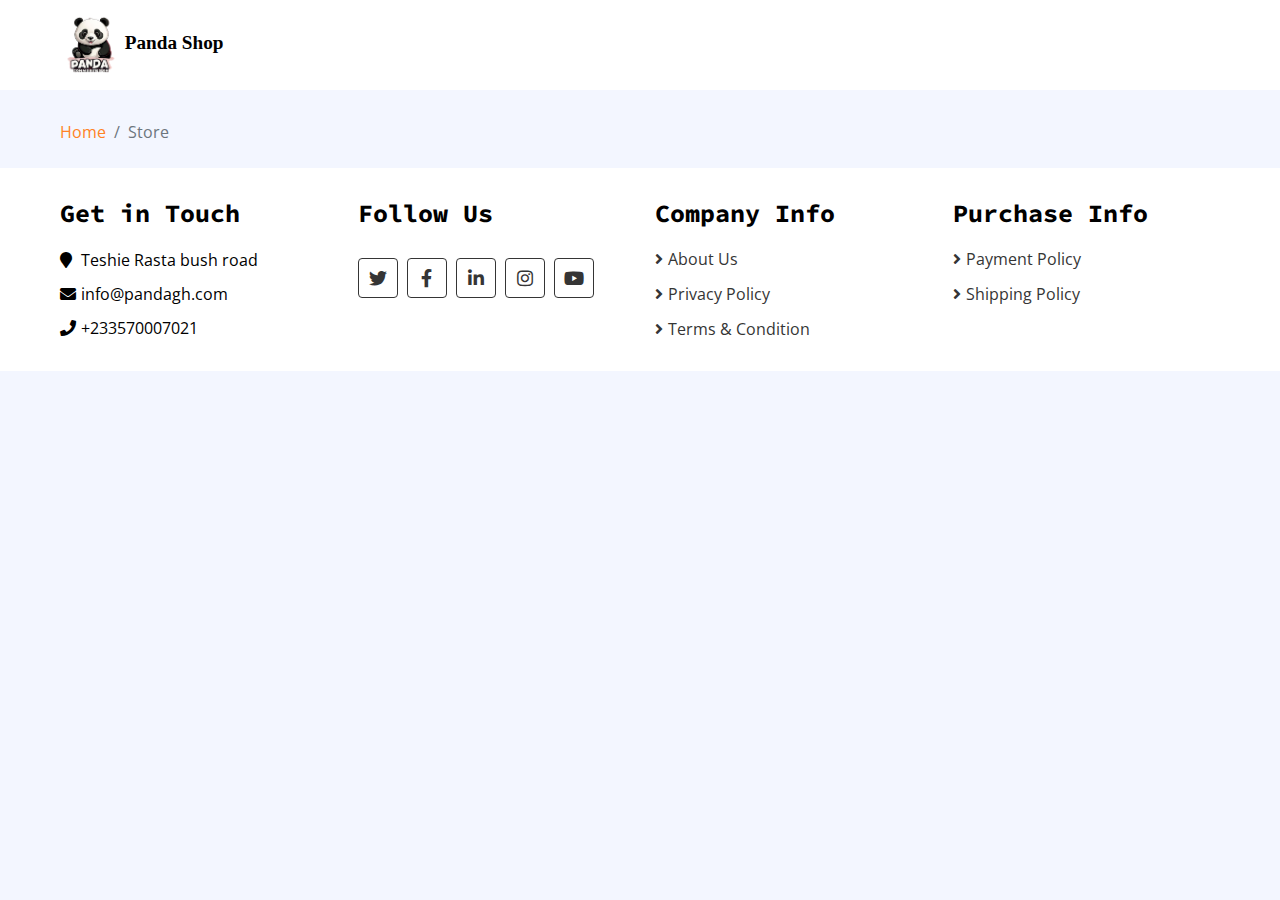
<file: store.html>
<!DOCTYPE html>
<html lang="en">
  <head>
    <meta charset="utf-8" />
    <title>Panda Shop - Store</title>
    <meta content="width=device-width, initial-scale=1.0" name="viewport" />

    <!-- Favicon -->
    <link href="img/favicon.ico" rel="icon" />

    <!-- Google Fonts -->
    <link
      href="https://fonts.googleapis.com/css?family=Open+Sans:300,400|Source+Code+Pro:700,900&display=swap"
      rel="stylesheet"
    />

    <!-- Meta Description -->
    <meta name="description" content="Learn about Panda Shop, a leading wholesale company providing quality products at competitive prices with exceptional service.">
  
    <!-- Meta Keywords -->
    <meta name="keywords" content="Panda Commodities Gh, Panda Shop, wholesale, quality products, competitive prices, exceptional service">
  
    <!-- Meta Author -->
    <meta name="author" content="Panda Shop">

    <!-- CSS Libraries -->
    <link
      href="https://stackpath.bootstrapcdn.com/bootstrap/4.4.1/css/bootstrap.min.css"
      rel="stylesheet"
    />
    <link
      href="https://cdnjs.cloudflare.com/ajax/libs/font-awesome/5.10.0/css/all.min.css"
      rel="stylesheet"
    />
    <link href="lib/slick/slick.css" rel="stylesheet" />
    <link href="lib/slick/slick-theme.css" rel="stylesheet" />

    <!-- Template Stylesheet -->
    <link href="css/style.css" rel="stylesheet" />
  </head>
    <!-- Bottom Bar Start -->
    <div class="bottom-bar">
      <div class="container-fluid">
        <div class="row align-items-center">
          <div class="col-md-3">
            <div class="logo">
              <a href="index.html">
                <img src="img/logo.png" alt="Logo" />
                Panda Shop
              </a>
            </div>
          </div>
          <div class="col-md-6 justify-content-end">
            <div id="my-search-106399046" class="search"></div>
            <div>
            <script data-cfasync="false" type="text/javascript" src="https://app.ecwid.com/script.js?106399046&data_platform=code&data_date=2024-08-26" charset="utf-8"></script>
            <script type="text/javascript"> xSearch("id=my-search-106399046"); </script>
            </div>
          </div>
          <div class="row justify-content-around p-2 col-md-3 align-items-center menu">
          <div>
            <div id="my-categories-106399046" >
                <div>
                    <script data-cfasync="false" type="text/javascript" src="https://app.ecwid.com/script.js?106399046&data_platform=code&data_date=2024-08-26" charset="utf-8"></script>
                    <script type="text/javascript"> xCategoriesV2("id=my-categories-106399046"); </script>
                    </div>
            </div>

          </div>
            <div>
            <script data-cfasync="false" type="text/javascript" src="https://app.ecwid.com/script.js?106399046&data_platform=code&data_date=2024-08-26" charset="utf-8"></script>
            <script type="text/javascript">Ecwid.init();</script>
            </div>
            <div class="ec-cart-widget"></div>
        </div>
      </div>
      </div>
    </div>
    <!-- Bottom Bar End -->


    <div class="breadcrumb-wrap mb-4">
      <div class="container-fluid">
        <ul class="breadcrumb">
          <li class="breadcrumb-item">
            <a href="index.html">Home</a>
          </li>
          <li class="breadcrumb-item active">Store</li>
        </ul>
      </div>
    </div>
    <!-- Breadcrumb End -->
    <div id="my-store-106399046"></div>
    <div>
      <script
        data-cfasync="false"
        type="text/javascript"
        src="https://app.ecwid.com/script.js?106399046&data_platform=code&data_date=2024-08-26"
        charset="utf-8"
      ></script>
      <script type="text/javascript">
        xProductBrowser(
          "categoriesPerRow=3",
          "views=grid(20,3) list(60) table(60)",
          "categoryView=grid",
          "searchView=list",
          "id=my-store-106399046"
        );
      </script>
    </div>
  <!-- Footer Start -->
  <div class="footer mt-4">
    <div class="container-fluid">
      <div class="row">
        <div class="col-lg-3 col-md-6">
          <div class="footer-widget">
            <h2>Get in Touch</h2>
            <div class="contact-info">
              <p>
                <i class="fa fa-map-marker"></i> 
                Teshie Rasta bush road
              </p>
              <p><i class="fa fa-envelope"></i>info@pandagh.com</p>
              <p><i class="fa fa-phone"></i>+233570007021</p>
            </div>
          </div>
        </div>

        <div class="col-lg-3 col-md-6">
          <div class="footer-widget">
            <h2>Follow Us</h2>
            <div class="contact-info">
              <div class="social">
                <a href=""><i class="fab fa-twitter"></i></a>
                <a href=""><i class="fab fa-facebook-f"></i></a>
                <a href=""><i class="fab fa-linkedin-in"></i></a>
                <a href="https://www.instagram.com/pandaexploregh?igsh=OGprNGRhOHBzMGM1&utm_source=qr"><i class="fab fa-instagram"></i></a>
                <a href=""><i class="fab fa-youtube"></i></a>
              </div>
            </div>
          </div>
        </div>

        <div class="col-lg-3 col-md-6">
          <div class="footer-widget">
            <h2>Company Info</h2>
            <ul>
              <li><a href="about_us.html">About Us</a></li>
              <li><a href="privacy_policy.html">Privacy Policy</a></li>
              <li><a href="terms_and _condition.html">Terms & Condition</a></li>
            </ul>
          </div>
        </div>

        <div class="col-lg-3 col-md-6">
          <div class="footer-widget">
            <h2>Purchase Info</h2>
            <ul>
              <li><a href="payment_policy.html">Payment Policy</a></li>
              <li><a href="shipping_policy.html">Shipping Policy</a></li>
            </ul>
          </div>
        </div>
      </div>

      
      </div>
    </div>
  </div>
  <!-- Footer End -->

  <!-- Back to Top -->
  <a href="#" class="back-to-top"><i class="fa fa-chevron-up"></i></a>

  <!-- JavaScript Libraries -->
  <script src="https://code.jquery.com/jquery-3.4.1.min.js"></script>
  <script src="https://stackpath.bootstrapcdn.com/bootstrap/4.4.1/js/bootstrap.bundle.min.js"></script>
  <script src="lib/easing/easing.min.js"></script>
  <script src="lib/slick/slick.min.js"></script>

  <!-- Template Javascript -->
  <script src="js/main.js"></script>
</body>
</html>
</file>
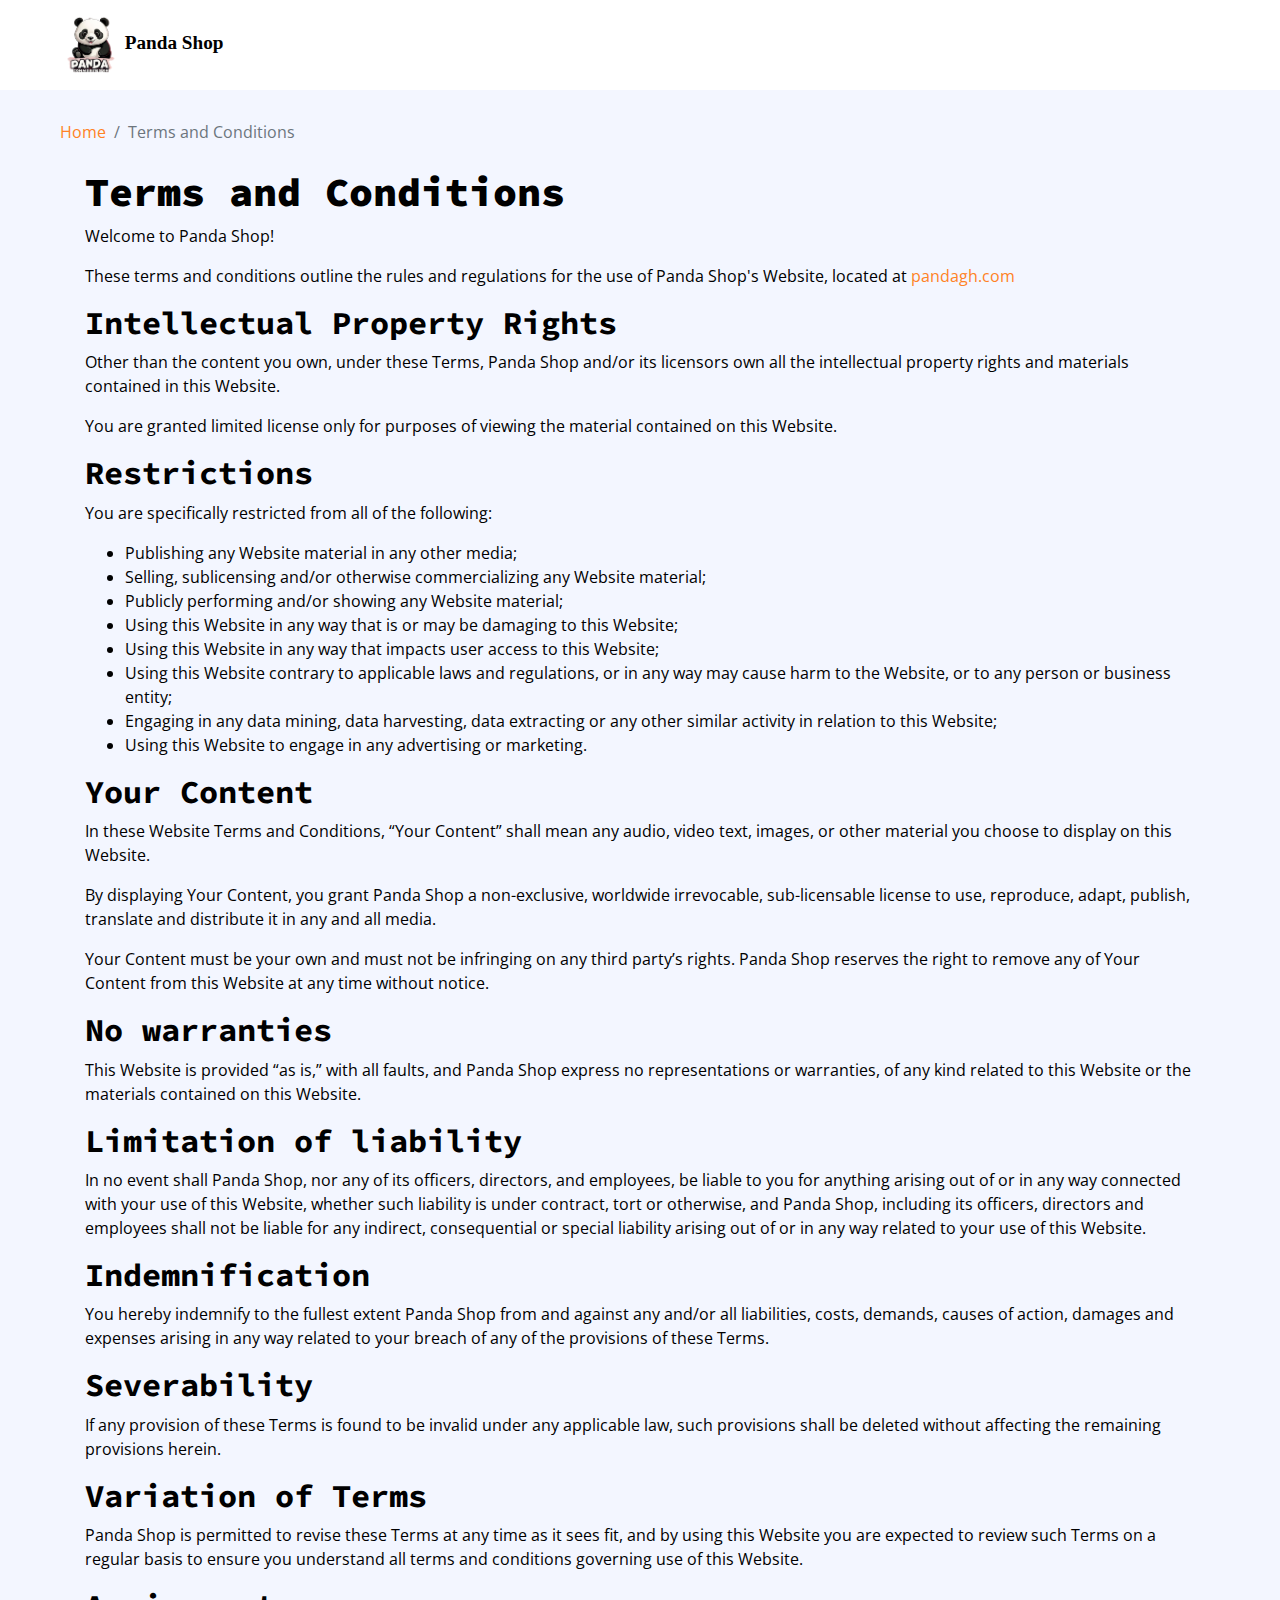
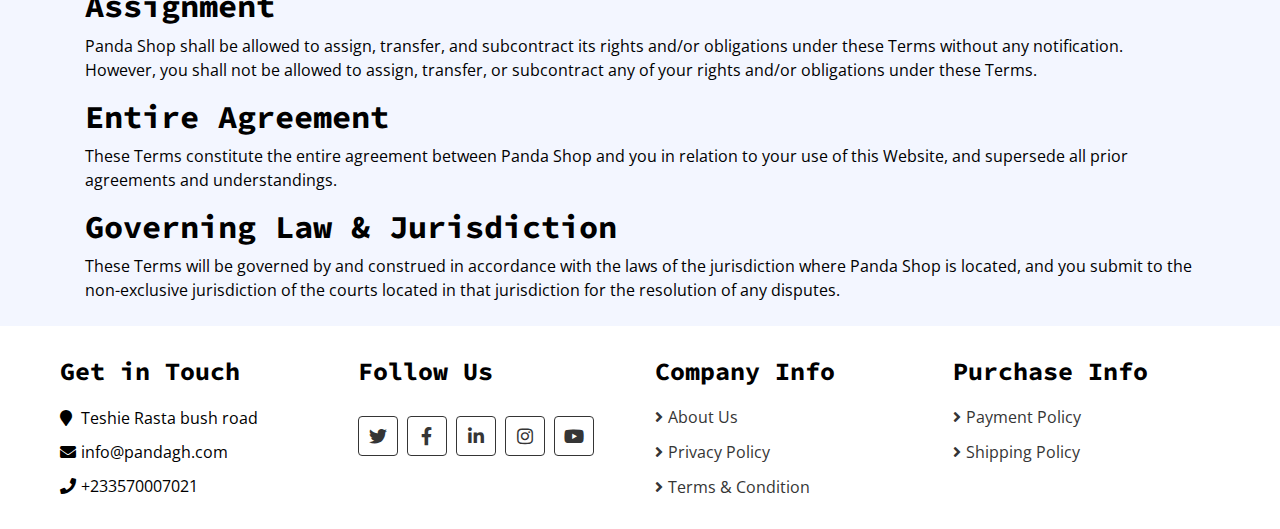
<file: terms_and _condition.html>
<!DOCTYPE html>
<html lang="en">
  <head>
    <meta charset="utf-8" />
    <title>Panda Shop - Terms and Conditions</title>
    <meta content="width=device-width, initial-scale=1.0" name="viewport" />

    <!-- Favicon -->
    <link href="img/favicon.ico" rel="icon" />

    <!-- Google Fonts -->
    <link
      href="https://fonts.googleapis.com/css?family=Open+Sans:300,400|Source+Code+Pro:700,900&display=swap"
      rel="stylesheet"
    />

    <!-- Meta Description -->
    <meta name="description" content="Learn about Panda Shop, a leading wholesale company providing quality products at competitive prices with exceptional service.">
  
    <!-- Meta Keywords -->
    <meta name="keywords" content="Panda Commodities Gh, Panda Shop, wholesale, quality products, competitive prices, exceptional service">
  
    <!-- Meta Author -->
    <meta name="author" content="Panda Shop">

    <!-- CSS Libraries -->
    <link
      href="https://stackpath.bootstrapcdn.com/bootstrap/4.4.1/css/bootstrap.min.css"
      rel="stylesheet"
    />
    <link
      href="https://cdnjs.cloudflare.com/ajax/libs/font-awesome/5.10.0/css/all.min.css"
      rel="stylesheet"
    />
    <link href="lib/slick/slick.css" rel="stylesheet" />
    <link href="lib/slick/slick-theme.css" rel="stylesheet" />

    <!-- Template Stylesheet -->
    <link href="css/style.css" rel="stylesheet" />
  </head>
  <body>
    <!-- Bottom Bar Start -->
    <div class="bottom-bar">
      <div class="container-fluid">
        <div class="row align-items-center">
          <div class="col-md-3">
            <div class="logo">
              <a href="index.html">
                <img src="img/logo.png" alt="Logo" />
                Panda Shop
              </a>
            </div>
          </div>
          <div class="col-md-6 justify-content-end">
            <div id="my-search-106399046" class="search"></div>
            <div>
              <script data-cfasync="false" type="text/javascript" src="https://app.ecwid.com/script.js?106399046&data_platform=code&data_date=2024-08-26" charset="utf-8"></script>
              <script type="text/javascript"> xSearch("id=my-search-106399046"); </script>
            </div>
          </div>
          <div class="row justify-content-around p-2 col-md-3 align-items-center menu">
            <div>
              <div id="my-categories-106399046" >
                <div>
                  <script data-cfasync="false" type="text/javascript" src="https://app.ecwid.com/script.js?106399046&data_platform=code&data_date=2024-08-26" charset="utf-8"></script>
                  <script type="text/javascript"> xCategoriesV2("id=my-categories-106399046"); </script>
                </div>
              </div>
            </div>
            <div>
              <script data-cfasync="false" type="text/javascript" src="https://app.ecwid.com/script.js?106399046&data_platform=code&data_date=2024-08-26" charset="utf-8"></script>
              <script type="text/javascript">Ecwid.init();</script>
            </div>
            <div class="ec-cart-widget"></div>
          </div>
        </div>
      </div>
    </div>
    <!-- Bottom Bar End -->

    <!-- Breadcrumb Start -->
    <div class="breadcrumb-wrap mb-4">
      <div class="container-fluid">
        <ul class="breadcrumb">
          <li class="breadcrumb-item">
            <a href="index.html">Home</a>
          </li>
          <li class="breadcrumb-item active">Terms and Conditions</li>
        </ul>
      </div>
    </div>
    <!-- Breadcrumb End -->

    <!-- Terms and Conditions Content Start -->
    <div class="terms-conditions">
      <div class="container">
        <h1>Terms and Conditions</h1>
        <p>Welcome to Panda Shop!</p>
        <p>These terms and conditions outline the rules and regulations for the use of Panda Shop's Website, located at <a href="index.html">pandagh.com</a></p>

        <h2>Intellectual Property Rights</h2>
        <p>Other than the content you own, under these Terms, Panda Shop and/or its licensors own all the intellectual property rights and materials contained in this Website.</p>
        <p>You are granted limited license only for purposes of viewing the material contained on this Website.</p>

        <h2>Restrictions</h2>
        <p>You are specifically restricted from all of the following:</p>
        <ul>
          <li>Publishing any Website material in any other media;</li>
          <li>Selling, sublicensing and/or otherwise commercializing any Website material;</li>
          <li>Publicly performing and/or showing any Website material;</li>
          <li>Using this Website in any way that is or may be damaging to this Website;</li>
          <li>Using this Website in any way that impacts user access to this Website;</li>
          <li>Using this Website contrary to applicable laws and regulations, or in any way may cause harm to the Website, or to any person or business entity;</li>
          <li>Engaging in any data mining, data harvesting, data extracting or any other similar activity in relation to this Website;</li>
          <li>Using this Website to engage in any advertising or marketing.</li>
        </ul>

        <h2>Your Content</h2>
        <p>In these Website Terms and Conditions, “Your Content” shall mean any audio, video text, images, or other material you choose to display on this Website.</p>
        <p>By displaying Your Content, you grant Panda Shop a non-exclusive, worldwide irrevocable, sub-licensable license to use, reproduce, adapt, publish, translate and distribute it in any and all media.</p>
        <p>Your Content must be your own and must not be infringing on any third party’s rights. Panda Shop reserves the right to remove any of Your Content from this Website at any time without notice.</p>

        <h2>No warranties</h2>
        <p>This Website is provided “as is,” with all faults, and Panda Shop express no representations or warranties, of any kind related to this Website or the materials contained on this Website.</p>

        <h2>Limitation of liability</h2>
        <p>In no event shall Panda Shop, nor any of its officers, directors, and employees, be liable to you for anything arising out of or in any way connected with your use of this Website, whether such liability is under contract, tort or otherwise, and Panda Shop, including its officers, directors and employees shall not be liable for any indirect, consequential or special liability arising out of or in any way related to your use of this Website.</p>

        <h2>Indemnification</h2>
        <p>You hereby indemnify to the fullest extent Panda Shop from and against any and/or all liabilities, costs, demands, causes of action, damages and expenses arising in any way related to your breach of any of the provisions of these Terms.</p>

        <h2>Severability</h2>
        <p>If any provision of these Terms is found to be invalid under any applicable law, such provisions shall be deleted without affecting the remaining provisions herein.</p>

        <h2>Variation of Terms</h2>
        <p>Panda Shop is permitted to revise these Terms at any time as it sees fit, and by using this Website you are expected to review such Terms on a regular basis to ensure you understand all terms and conditions governing use of this Website.</p>

        <h2>Assignment</h2>
        <p>Panda Shop shall be allowed to assign, transfer, and subcontract its rights and/or obligations under these Terms without any notification. However, you shall not be allowed to assign, transfer, or subcontract any of your rights and/or obligations under these Terms.</p>

        <h2>Entire Agreement</h2>
        <p>These Terms constitute the entire agreement between Panda Shop and you in relation to your use of this Website, and supersede all prior agreements and understandings.</p>

        <h2>Governing Law & Jurisdiction</h2>
        <p>These Terms will be governed by and construed in accordance with the laws of the jurisdiction where Panda Shop is located, and you submit to the non-exclusive jurisdiction of the courts located in that jurisdiction for the resolution of any disputes.</p>
      </div>
    </div>
    <!-- Terms and Conditions Content End -->

   <!-- Footer Start -->
    <div class="footer mt-4">
        <div class="container-fluid">
          <div class="row">
            <div class="col-lg-3 col-md-6">
              <div class="footer-widget">
                <h2>Get in Touch</h2>
                <div class="contact-info">
                  <p>
                    <i class="fa fa-map-marker"></i> 
                    Teshie Rasta bush road
                  </p>
                  <p><i class="fa fa-envelope"></i>info@pandagh.com</p>
                  <p><i class="fa fa-phone"></i>+233570007021</p>
                </div>
              </div>
            </div>
  
            <div class="col-lg-3 col-md-6">
              <div class="footer-widget">
                <h2>Follow Us</h2>
                <div class="contact-info">
                  <div class="social">
                    <a href=""><i class="fab fa-twitter"></i></a>
                    <a href=""><i class="fab fa-facebook-f"></i></a>
                    <a href=""><i class="fab fa-linkedin-in"></i></a>
                    <a href="https://www.instagram.com/pandaexploregh?igsh=OGprNGRhOHBzMGM1&utm_source=qr"><i class="fab fa-instagram"></i></a>
                    <a href=""><i class="fab fa-youtube"></i></a>
                  </div>
                </div>
              </div>
            </div>
  
            <div class="col-lg-3 col-md-6">
              <div class="footer-widget">
                <h2>Company Info</h2>
                <ul>
                  <li><a href="about_us.html">About Us</a></li>
                  <li><a href="privacy_policy.html">Privacy Policy</a></li>
                  <li><a href="terms_and _condition.html">Terms & Condition</a></li>
                </ul>
              </div>
            </div>
  
            <div class="col-lg-3 col-md-6">
              <div class="footer-widget">
                <h2>Purchase Info</h2>
                <ul>
                  <li><a href="payment_policy.html">Payment Policy</a></li>
                  <li><a href="shipping_policy.html">Shipping Policy</a></li>
                </ul>
              </div>
            </div>
          </div>
  
          
          </div>
        </div>
      </div>
      <!-- Footer End -->

    <!-- Back to Top -->
    <a href="#" class="back-to-top"><i class="fa fa-chevron-up"></i></a>

    <!-- JavaScript Libraries -->
    <script src="https://code.jquery.com/jquery-3.4.1.min.js"></script>
    <script src="https://stackpath.bootstrapcdn.com/bootstrap/4.4.1/js/bootstrap.bundle.min.js"></script>
    <script src="lib/easing/easing.min.js"></script>
    <script src="lib/slick/slick.min.js"></script>

    <!-- Template Javascript -->
    <script src="js/main.js"></script>
  </body>
</html>
</file>
<file: css/style.css>
/**********************************/
/********** General CSS ***********/
/**********************************/
body {
  color: #000000;
  font-family: "Open Sans", sans-serif;
  font-weight: 400;
  background: #f3f6ff;
}

a {
  color: #ff8225;
}

a:hover,
a:active,
a:focus {
  color: #353535;
  outline: none;
  text-decoration: none;
}

h1 {
  font-family: "Source Code Pro", monospace;
  font-weight: 900;
}

h2 {
  font-family: "Source Code Pro", monospace;
  font-weight: 700;
}

@media (min-width: 992px) {
  .container-fluid {
    padding-right: 60px;
    padding-left: 60px;
  }
}

/**********************************/
/******** Back to Top CSS *********/
/**********************************/
.back-to-top {
  position: fixed;
  display: none;
  background: #ff8225;
  color: #ffffff;
  width: 40px;
  height: 40px;
  text-align: center;
  line-height: 1;
  font-size: 16px;
  border-radius: 4px;
  right: 15px;
  bottom: 15px;
  transition: background 0.5s;
  z-index: 11;
}

.back-to-top i {
  padding-top: 12px;
  color: #ffffff;
}

/**********************************/
/********* Form Input CSS *********/
/**********************************/
.form-control,
.custom-select {
  width: 100%;
  height: 35px;
  padding: 0 15px;
  color: #999999;
  border: 1px solid #dddddd;
  margin-bottom: 15px;
}

.form-control:focus,
.custom-select:focus {
  box-shadow: none;
  border-color: #ff8225;
}

.custom-radio,
.custom-checkbox {
  margin-bottom: 15px;
}

.custom-radio .custom-control-label::before,
.custom-checkbox .custom-control-label::before {
  background: #dddddd;
  border-color: #dddddd;
}

.custom-radio .custom-control-input:checked ~ .custom-control-label::before,
.custom-checkbox .custom-control-input:checked ~ .custom-control-label::before {
  color: #ffffff;
  background: #ff8225;
  border-color: #ff8225;
  box-shadow: none;
}

.btn {
  color: #ff8225;
  background: #ffffff;
  border: 1px solid #ff8225;
}

.btn:hover,
.btn:active,
.btn:focus {
  color: #ffffff;
  background: #ff8225;
  box-shadow: none;
}

/**********************************/
/******* Normal Slider CSS ********/
/**********************************/
.normal-slider .slick-prev,
.normal-slider .slick-next {
  width: 40px;
  height: 40px;
  z-index: 1;
  opacity: 0;
  transition: 0.5s;
  background: rgba(255, 130, 37, 0.7);
  border-radius: 4px;
}

.normal-slider .slick-prev {
  left: 55px;
}

.normal-slider .slick-next {
  right: 55px;
}

.normal-slider.slick-slider:hover .slick-prev {
  left: 15px;
  opacity: 1;
}

.normal-slider.slick-slider:hover .slick-next {
  right: 15px;
  opacity: 1;
}

.normal-slider .slick-prev:hover,
.normal-slider .slick-prev:focus,
.normal-slider .slick-next:hover,
.normal-slider .slick-next:focus {
  background: rgba(0, 0, 0, 0.7);
}

.normal-slider .slick-prev:hover::before,
.normal-slider .slick-prev:focus::before,
.normal-slider .slick-next:hover::before,
.normal-slider .slick-next:focus::before {
  color: #ff8225;
}

.normal-slider .slick-prev::before,
.normal-slider .slick-next::before {
  font-family: "Font Awesome 5 Free";
  font-weight: 900;
  font-size: 30px;
  color: #ffffff;
}

.normal-slider .slick-prev::before {
  content: "\f104";
}

.normal-slider .slick-next::before {
  content: "\f105";
}

.normal-slider .slick-dots {
  bottom: 15px;
}

.normal-slider .slick-dots li button:before {
  color: #ffffff;
  font-size: 15px;
}

.normal-slider .slick-dots li.slick-active button:before {
  color: #ff8225;
}

.slick-dotted.slick-slider {
  margin-bottom: 0;
}

/**********************************/
/*********** Nav Bar CSS **********/
/**********************************/
.nav {
  position: relative;
}

@media (min-width: 992px) {
  .nav .container-fluid {
    padding-left: 52px;
    padding-right: 52px;
  }
}

.nav .navbar {
  height: 100%;
  padding: 0;
}

.nav .dropdown-menu {
  margin-top: 0;
  border: 0;
  border-radius: 0;
  background: #ff8225;
}

.nav .dropdown-menu a.active {
  color: #353535;
  background: #f8f9fa;
}

@media (min-width: 768px) {
  .nav,
  .nav .navbar {
    background: #ff8225 !important;
  }

  .nav .navbar-brand {
    display: none;
  }

  .nav .navbar-dark a.nav-link {
    color: #ffffff;
    font-size: 14px;
    text-transform: uppercase;
  }

  .nav .navbar-dark a.nav-link:hover,
  .nav .navbar-dark a.nav-link.active {
    color: #000000;
  }
}

@media (max-width: 768px) {
  .nav {
    padding: 5px 0;
  }

  .nav,
  .nav .navbar {
    background: #000000 !important;
  }

  .nav a.nav-link {
    padding: 5px 0;
  }

  .nav .dropdown-menu {
    box-shadow: none;
  }
}

/**********************************/
/********* Bottom Bar CSS *********/
/**********************************/
.bottom-bar {
  padding: 15px 0;
  background: #ffffff;
  margin-bottom: 30px;
}

.bottom-bar .logo {
  text-align: left;
  overflow: hidden;
  font-family: "Libre Baskerville", serif;
  font-weight: 700;
  font-style: normal;
  font-size: 1.2rem;
}

.bottom-bar .logo a {
  color: #000000;
}

.bottom-bar .logo a img {
  max-height: 60px;
}

.bottom-bar .search {
  width: 100%;
}

.admin-search {
  width: 100%;
}

.bottom-bar .search input[type="text"] {
  width: 100%;
  height: 40px;
  padding: 0 15px;
  color: #666666;
  border: 1px solid #ff8225;
  border-radius: 4px;
}

.bottom-bar .search button {
  position: absolute;
  width: 40px;
  height: 38px;
  top: 1px;
  right: 16px;
  padding: 0 15px;
  border: none;

  background: none;
  color: #ff8225;
  border-radius: 0 2px 2px 0;
}

.admin-search button {
  position: absolute;
  width: 40px;
  height: 38px;
  top: 1px;
  right: 16px;
  padding: 0 15px;
  border: none;
  background: none;
  color: #ff8225;
  border-radius: 0 2px 2px 0;
}

.bottom-bar .search button:hover {
  background: #ff8225;
  color: #ffffff;
}

.admin-search button:hover {
  background: #ff8225;
  color: #ffffff;
}

.bottom-bar .user {
  font-size: 0;
  text-align: right;
}

.bottom-bar .user .wishlist {
  margin-right: 15px;
}
.bottom-bar .user .cart i,
.bottom-bar .user .wishlist i {
  color: #ff8225;
}

.bottom-bar .user .cart span,
.bottom-bar .user .wishlist span {
  color: #ff8225;
  font-size: 15px;
}

.bottom-bar .user .cart:hover i,
.bottom-bar .user .wishlist:hover i,
.bottom-bar .user .cart:hover span,
.bottom-bar .user .wishlist:hover span {
  color: #ffffff;
}

.bottom-bar .menu {
  color: #ff8225;
}

@media (max-width: 576px) {
  .user {
    justify-content: center !important;
  }
}

@media (min-width: 768px) {
  .bottom-bar {
    max-height: 90px;
  }
}

@media (max-width: 767.98px) {
  .bottom-bar .logo,
  .bottom-bar .search,
  .bottom-bar .user {
    text-align: center;
    margin-bottom: 15px;
  }

  .bottom-bar .user {
    margin-bottom: 0;
  }
}

/**********************************/
/*********** Header CSS ***********/
/**********************************/
.header {
  position: relative;
}

.header .col-md-3,
.header .col-md-6 {
  margin-bottom: 30px;
}

.header .navbar {
  padding: 0;
  height: 100%;
  overflow: hidden;
  background: #ffffff !important;
}

.header .navbar-nav {
  width: 100%;
  padding: 15px 0;
}

.header .navbar li {
  padding: 0 30px;
  border-bottom: 1px solid #f3f6ff;
}

.header .navbar li:last-child {
  border-bottom: none;
}

.header .navbar a {
  color: #353535;
}
.header .navbar a:hover {
  color: #ff8225;
}

.header .navbar i {
  color: #ff8225;
  width: 20px;
  text-align: center;
  margin-right: 8px;
}

.header .navbar a:hover i {
  color: #353535;
}

.header-slider {
  position: relative;
  width: 100%;
}

.header-slider .header-slider-item {
  position: relative;
}

.header-slider .header-slider-caption {
  position: absolute;
  top: 20%;
  left: 20%;
  width: 60%;
  height: 60%;
  padding: 15px;
  display: flex;
  flex-direction: column;
  align-items: center;
  justify-content: center;
  background: rgba(255, 130, 37, 0.7);
  transition: all 0.3s;
  z-index: 1;
}

.header-slider .header-slider-caption p {
  text-align: center;
  color: #ffffff;
  font-size: 22px;
  font-family: "Source Code Pro", monospace;
  font-weight: 700;
}

.header-slider .header-slider-caption .btn {
  border-color: #ffffff;
}

.header-slider .header-slider-caption .btn i {
  margin-right: 5px;
}

.header .header-img {
  position: relative;
  display: flex;
  flex-wrap: wrap;
  align-items: center;
  height: 100%;
  max-height: 400px;
  overflow: hidden;
  background: #ffffff;
}

.header .img-item {
  position: relative;
  width: 100%;
  height: 50%;
  overflow: hidden;
}

.header .img-item img {
  width: 100%;
  height: 100%;
  object-fit: cover;
}

.header .img-text {
  position: absolute;
  top: 0;
  left: 0;
  width: 100%;
  height: 100%;
  display: flex;
  align-items: center;
  background: rgba(255, 130, 37, 0.7);
  transition: all 0.3s;
  opacity: 0;
}

.header .img-text:hover {
  opacity: 1;
}

.header .img-text p {
  margin: 0 0 50px 0;
  padding: 15px;
  width: 100%;
  text-align: center;
  color: #ffffff;
  font-size: 16px;
  transition: all 0.3s;
}

.header .img-text:hover p {
  margin: 0;
}

/**********************************/
/********* Breadcrumb CSS *********/
/**********************************/
.breadcrumb-wrap {
  position: relative;
  width: 100%;
}

.breadcrumb-wrap .breadcrumb {
  margin: 0;
  padding: 0;
  background: transparent;
}

/**********************************/
/*********** Feature CSS **********/
/**********************************/
.feature {
  position: relative;
}

.feature .feature-col {
  margin-bottom: 30px;
}

.feature .feature-content {
  position: relative;
  width: 100%;
  height: 100%;
  padding: 30px 15px;
  text-align: center;
  background: #ffffff;
}

.feature .feature-content i {
  color: #ff8225;
  font-size: 60px;
  margin-bottom: 30px;
}

.feature .feature-content h2 {
  font-size: 18px;
}

.feature .feature-content p {
  font-size: 15px;
  margin: 0;
}

/**********************************/
/********** Contact CSS ***********/
/**********************************/
.contact {
  position: relative;
  padding-top: 30px;
}

.contact .contact-info,
.contact .contact-form,
.contact .contact-map {
  height: 100%;
  padding: 30px;
  background: #ffffff;
  border-bottom: 30px solid #f3f6ff;
}

.contact .contact-info h2 {
  margin-bottom: 15px;
}

.contact .contact-info h3 {
  margin-bottom: 15px;
  font-size: 18px;
}

.contact .contact-info h3 i {
  width: 20px;
  color: #ff8225;
  margin-right: 5px;
}

.contact .social {
  position: relative;
  width: 100%;
}

.contact .social a {
  display: inline-block;
  margin: 10px 10px 0 0;
  width: 40px;
  height: 40px;
  padding: 5px 0;
  text-align: center;
  font-size: 18px;
  border: 1px solid #ff8225;
  border-radius: 4px;
}

.contact .social a i {
  color: #ff8225;
}

.contact .social a:hover {
  background: #ff8225;
}

.contact .social a:hover i {
  color: #ffffff;
}

.contact .contact-map iframe {
  width: 100%;
  height: 450px;
}

.footer {
  position: relative;
  padding: 30px 0 0 0;
  background: #ffffff;
}

.footer .footer-widget {
  position: relative;
  width: 100%;
  margin-bottom: 30px;
}

.footer .footer-widget h2 {
  font-size: 25px;
  white-space: nowrap;
  margin-bottom: 20px;
}

.footer .footer-widget ul {
  margin: 0;
  padding: 0;
  list-style: none;
}

.footer .footer-widget ul li {
  margin-bottom: 12px;
}

.footer .footer-widget ul li:last-child {
  margin-bottom: 0;
}

.footer .footer-widget ul li a {
  color: #353535;
  white-space: nowrap;
  display: block;
  line-height: 23px;
  transition: all 0.3s;
}

.footer .footer-widget ul li a::before {
  content: "\f105";
  font-family: "Font Awesome 5 Free";
  font-weight: 900;
  padding-right: 5px;
}

.footer .footer-widget ul li a:hover {
  color: #ff8225;
}

.footer .footer-widget ul li a:hover::before {
  content: "\f101";
  font-family: "Font Awesome 5 Free";
  font-weight: 900;
}

.footer .contact-info p {
  margin-bottom: 10px;
  font-size: 16px;
}

.footer .contact-info p i {
  margin-right: 5px;
}

.footer .social {
  position: relative;
  width: 100%;
}

.footer .social a {
  display: inline-block;
  margin: 10px 5px 0 0;
  width: 40px;
  height: 40px;
  padding: 6px 0;
  text-align: center;
  font-size: 18px;
  color: #353535;
  border: 1px solid #353535;
  border-radius: 4px;
  transition: all 0.3s;
}

.footer .social a:hover {
  color: #ff8225;
  border-color: #ff8225;
}

.footer .payment {
  padding-top: 25px;
  padding-bottom: 25px;
  border-top: 1px solid rgba(0, 0, 0, 0.1);
}

@media (min-width: 992px) {
  .footer .payment {
    max-width: 80%;
    margin: 0 auto;
  }
}

.footer .payment-method,
.footer .payment-security {
  overflow: hidden;
}

.footer .payment-method {
  text-align: left;
}

.footer .payment-security {
  text-align: right;
}

@media (max-width: 768.98px) {
  .footer .payment-method {
    margin-bottom: 15px;
  }

  .footer .payment-method,
  .footer .payment-security {
    text-align: center;
  }
}

.footer .payment-method h2,
.footer .payment-security h2 {
  display: inline-block;
  margin: 0 10px 0 0;
  font-size: 18px;
  font-weight: 400;
  line-height: 22px;
}

.footer .payment-method img,
.footer .payment-security img {
  height: 25px;
}

/**********************************/
/******** Footer Bottom CSS *******/
/**********************************/
.footer-bottom {
  position: relative;
  padding: 25px 0;
  background: #000000;
}

.footer-bottom .copyright {
  text-align: left;
}

.footer-bottom .template-by {
  text-align: right;
}

.footer-bottom .copyright p,
.footer-bottom .template-by p {
  color: #ffffff;
  font-weight: 400;
  margin: 0;
}

.footer-bottom .copyright p a,
.footer-bottom .template-by p a {
  font-weight: 600;
}

.footer-bottom .copyright p a:hover,
.footer-bottom .template-by p a:hover {
  color: #ffffff;
}

@media (max-width: 768.98px) {
  .footer-bottom .copyright,
  .footer-bottom .template-by {
    text-align: center;
  }
}

/**********************************/
/******* Call to Action CSS *******/
/**********************************/
.call-to-action {
  position: relative;
  padding: 30px 0;
  background: #ff8225;
}

.call-to-action .col-md-6:last-child {
  text-align: right;
}

.call-to-action h1 {
  color: #ffffff;
  font-size: 30px;
  margin: 0;
}

.call-to-action a {
  display: inline-block;
  padding: 0 20px;
  border: 1px solid #ffffff;
  border-radius: 4px;
  color: #ffffff !important;
  font-size: 30px;
  letter-spacing: 2px;
  transition: all 0.3s;
}

.call-to-action a:hover {
  color: #000000;
  border-color: #000000;
}

@media (max-width: 767.98px) {
  .call-to-action {
    text-align: center;
  }

  .call-to-action .col-md-4 {
    justify-content: center !important;
  }

  .call-to-action h1 {
    margin-bottom: 20px;
  }
}
</file>
